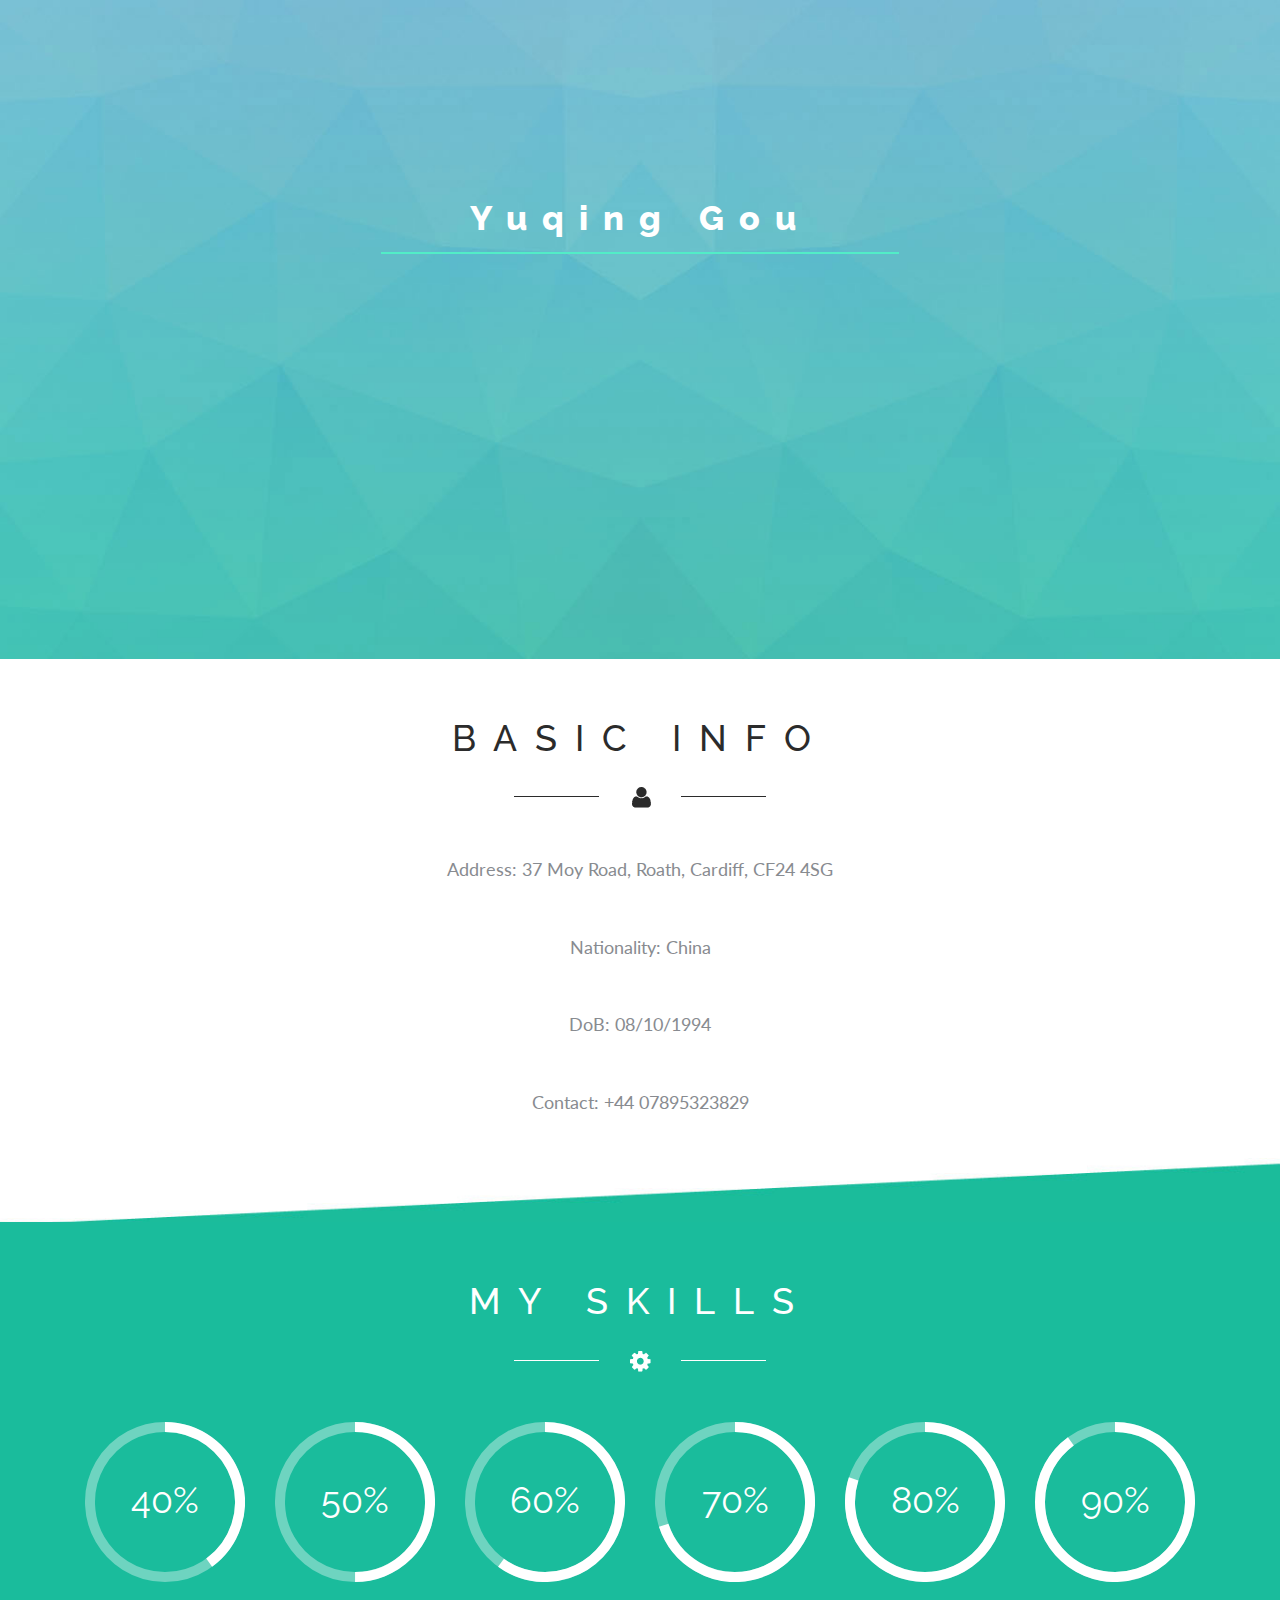
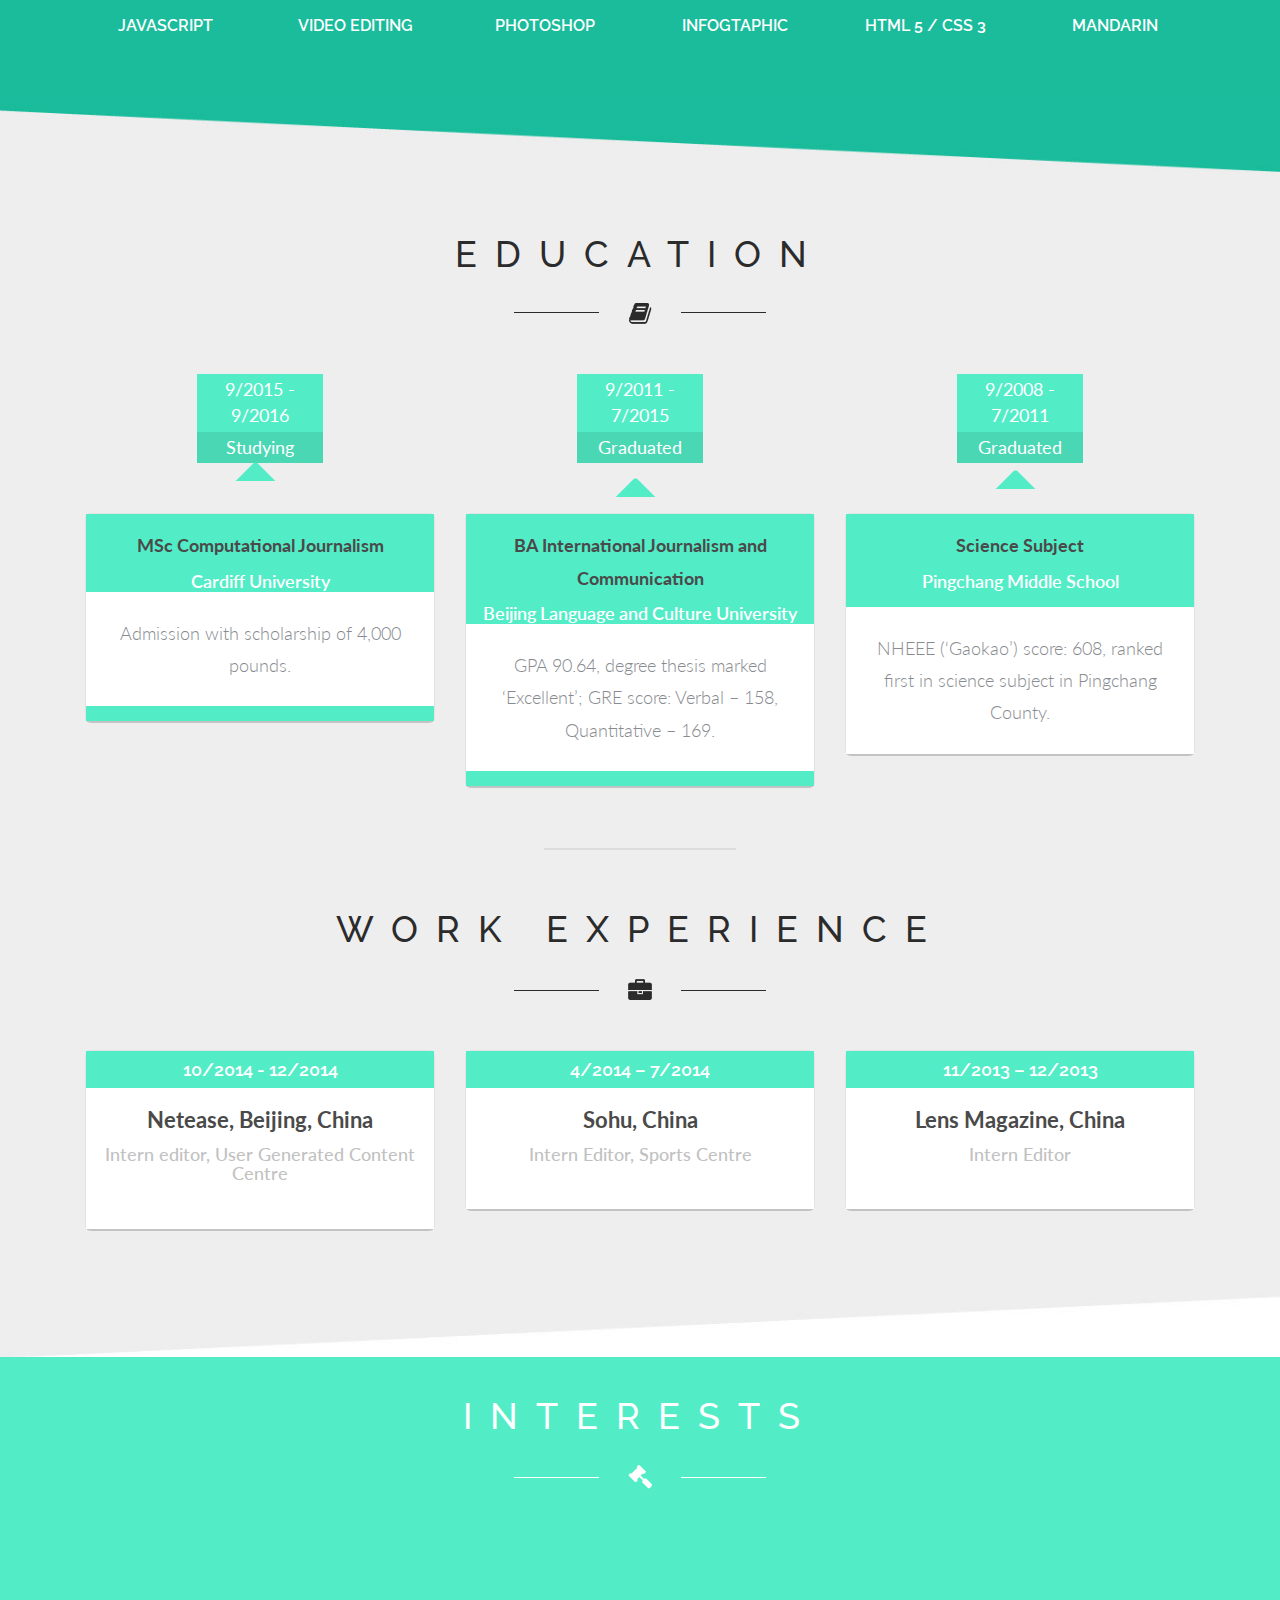
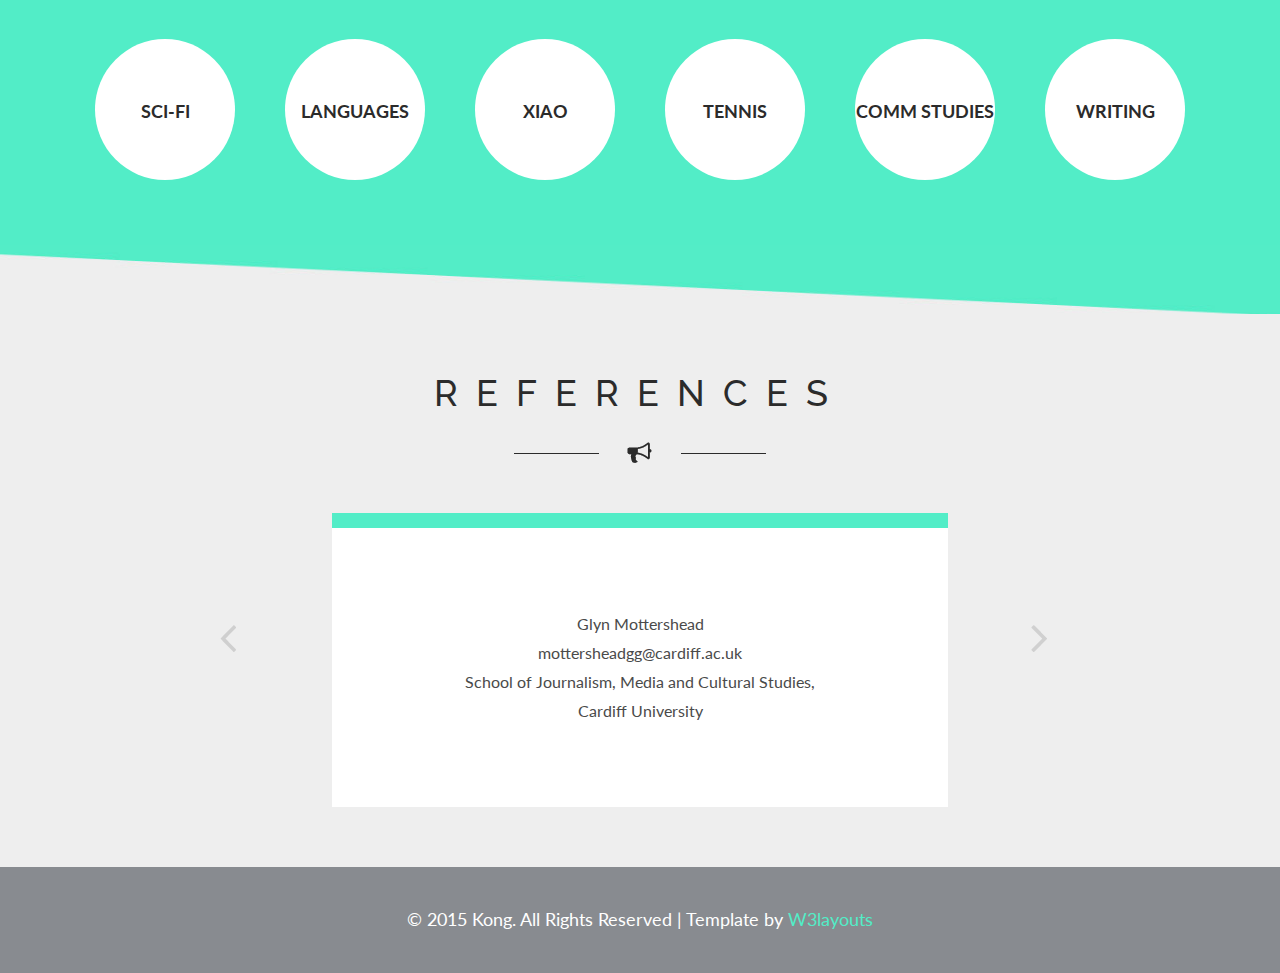
<file: cv/index.html>
<!--
Author: W3layouts
Author URL: http://w3layouts.com
License: Creative Commons Attribution 3.0 Unported
License URL: http://creativecommons.org/licenses/by/3.0/
-->
<!DOCTYPE html>
<html>
<head>
	<title>My CV</title>
	<!--fonts-->
		<link href='//fonts.googleapis.com/css?family=Raleway:400,100,200,300,500,600,700,800,900' rel='stylesheet' type='text/css'>
		<link href='//fonts.googleapis.com/css?family=Lato:100,300,400,700,900,100italic,300italic,400italic,700italic,900italic' rel='stylesheet' type='text/css'>
	<!--//fonts-->
		<link href="css/bootstrap.css" rel="stylesheet" type="text/css" media="all" />
		<link href="css/style.css" rel="stylesheet" type="text/css" media="all" />
	<!-- for-mobile-apps -->
		<meta name="viewport" content="width=device-width, initial-scale=1">
		<meta http-equiv="Content-Type" content="text/html; charset=utf-8" />
		<meta name="keywords" content="Kong Responsive web template, Bootstrap Web Templates, Flat Web Templates, Andriod Compatible web template, 
		Smartphone Compatible web template, free webdesigns for Nokia, Samsung, LG, SonyErricsson, Motorola web design" />
		<script type="application/x-javascript"> addEventListener("load", function() { setTimeout(hideURLbar, 0); }, false); function hideURLbar(){ window.scrollTo(0,1); } </script>
	<!-- //for-mobile-apps -->
	<!-- js -->
		<script type="text/javascript" src="js/jquery.min.js"></script>
	<!-- js -->
	<!-- start-smooth-scrolling -->
		<script type="text/javascript" src="js/move-top.js"></script>
		<script type="text/javascript" src="js/easing.js"></script>
		<script type="text/javascript">
			jQuery(document).ready(function($) {
				$(".scroll").click(function(event){		
					event.preventDefault();
					$('html,body').animate({scrollTop:$(this.hash).offset().top},1000);
				});
			});
		</script>
	<!-- start-smooth-scrolling -->

</head>
<body>
<!-- banner -->
<div class="banner" id="home">
	<div class="container"> 
		
		<div class="banner-info">
			<h1>Yuqing Gou</h1>
			<div class="border"></div>		
		<div class="clearfix"></div>
		</div>
	</div>
</div>
<!--/header-banner-->
<!--about-->
<div class="about text-center" id="about">
	<div class="container">
		<h3>BASIC INFO</h3>
		<div class="strip text-center"><img src="images/about.png" alt=" "/></div>
		<p>Address: 37 Moy Road, Roath, Cardiff, CF24 4SG</p>			
		<p>Nationality: China</p>				
		<p>DoB:  08/10/1994</p>
		<p>Contact: +44 07895323829</p>
	</div>
</div>
<!--//about-->
<div class="about-back"></div>
<!--my skill-->
<div class="my-skills text-center">
	<div class="container">
		<h3>MY SKILLS</h3>
		<div class="strip text-center"><img src="images/skill.png" alt=" "/></div>
		<div class="skill-grids">
					<div class="col-md-2 skills-grid text-center">
						<div class="circle" id="circles-1"></div>
						<p>JAVASCRIPT</p>
					</div>
					<div class="col-md-2 skills-grid text-center">
						<div class="circle" id="circles-2"></div>
						<p>VIDEO EDITING</p>
					</div>
					<div class="col-md-2 skills-grid text-center">
						<div class="circle" id="circles-3"></div>
						<p>PHOTOSHOP</p>
					</div>
					<div class="col-md-2 skills-grid text-center">
						<div class="circle" id="circles-4"></div>
						<p>INFOGTAPHIC</p>
					</div>
					<div class="col-md-2 skills-grid text-center">
						<div class="circle" id="circles-5"></div>
						<p>HTML 5 / CSS 3</p>
					</div>
					<div class="col-md-2 skills-grid text-center">
						<div class="circle" id="circles-6"></div>
						<p>MANDARIN</p>
					</div>
					<div class="clearfix"> </div>
				 <script type="text/javascript" src="js/circles.js"></script>
					         <script>
								var colors = [
										['#6ed4c0', '#ffffff'], ['#6ed4c0', '#ffffff'], ['#6ed4c0', '#ffffff'], ['#6ed4c0', '#ffffff'], ['#6ed4c0', '#ffffff'], ['#6ed4c0', '#ffffff']
									];
								for (var i = 1; i <= 7; i++) {
									var child = document.getElementById('circles-' + i),
										percentage = 30 + (i * 10);
										
									Circles.create({
										id:         child.id,
										percentage: percentage,
										radius:     80,
										width:      10,
										number:   	percentage / 1,
										text:       '%',
										colors:     colors[i - 1]
									});
								}
						
				</script>
		</div>
	</div>	
</div>
<!--//my skill-->
<div class="my-skill-back"></div>
<!--education-->
<div class="education text-center">
	<div class="container">
		<div class="edu-info">
			<h3>EDUCATION</h3>
		</div>
		<div class="strip text-center"><img src="images/edu.png" alt=" "/></div>
		<div class="edu-grids">
			<div class="col-md-4 edu-grid">
				<p>9/2015 - 9/2016</p><span>Studying</span>
				<img src="images/arrow.png" alt=""/>
				<div class="edu-border">
					<div class="edu-grid-master">
						<h3>MSc Computational Journalism</h3>
						<h4>Cardiff University</h4>
							<div class="edu-grid-info">
						<h5>Admission with scholarship of 4,000 pounds.</h5>
					</div>
					</div>
				</div>
			</div>
			<div class="col-md-4 edu-grid">
				<p>9/2011 - 7/2015</p><span>Graduated</span>
				<img src="images/arrow.png" alt=""/>
				<div class="edu-border">
					<div class="edu-grid-master">
						<h3>BA International Journalism and Communication</h3>
						<h4>Beijing Language and Culture University</h4>
							<div class="edu-grid-info">
						<h5>GPA 90.64, degree thesis marked ‘Excellent’; GRE score: 
                                Verbal – 158, Quantitative – 169.</h5>
					</div>
					</div>
				</div>
			</div>
			<div class="col-md-4 edu-grid">
				<p>9/2008 - 7/2011</p><span>Graduated</span>
				<img src="images/arrow.png" alt=""/>
				<div class="edu-border">
					<div class="edu-grid-master">
						<h3>Science Subject</h3>
						<h4>Pingchang Middle School</h4>
					</div>
					<div class="edu-grid-info">
						<h5>NHEEE (‘Gaokao’) score: 608, ranked first in science 
                                subject in Pingchang County.</h5>
					</div>
				</div>
			</div>
			<div class="clearfix"></div>
		</div>
	</div>
	
</div>
<!--//education-->
<div class="strip-border"><p></p></div>
<!--work-->
<div class="work-experience text-center">
	
	<div class="container">
		<div class="work-info">
			<h3>WORK EXPERIENCE</h3>
		</div>
		<div class="strip text-center"><img src="images/work.png" alt=" "/></div>
		<div class="work-grids">
			<div class="col-md-4 w-grid">
				<div class="work-grid">
					<h3>10/2014 - 12/2014
</h3>
					<div class="work-grid-info">
						<h4>Netease, Beijing, China</h4>
						<h5>Intern editor, User Generated Content Centre</h5>
					</div>
				</div>
			</div>
			<div class="col-md-4 w-grid">
				<div class="work-grid">
					<h3>4/2014 – 7/2014</h3>
					<div class="work-grid-info">
						<h4>Sohu, China</h4>
						<h5>Intern Editor, Sports Centre</h5>
					</div>
				</div>
			</div>
			<div class="col-md-4 w-grid">
				<div class="work-grid">
					<h3>11/2013 – 12/2013</h3>
					<div class="work-grid-info">
						<h4>Lens Magazine, China</h4>
						<h5>Intern Editor</h5>
					</div>
				</div>
			</div>
			<div class="clearfix"></div>
		</div>
	</div>
</div>
<!--//work-->
<div class="services-back"></div>

<!--process-->
<div class="process text-center">
	<div class="container">
		<h3>INTERESTS</h3>
		<div class="strip text-center"><img src="images/pro.png" alt=" "/></div>
		<div class="process-girds">
			<div class="col-md-2 process-pad">
				<div class="process-gird">
					<div class="process-imagea"></div>
					<p>SCI-FI</p>
			
				</div>
			</div>
			<div class="col-md-2 process-pad">
				<div class="process-gird">
					<div class="process-imageb"></div>
					<p>LANGUAGES</p>
					
				</div>
			</div>
			<div class="col-md-2 process-pad">
				<div class="process-gird">
					<div class="process-imagec"></div>
					<p>XIAO</p>
					
				</div>
			</div>
			<div class="col-md-2 process-pad">
				<div class="process-gird">
					<div class="process-imaged"></div>
					<p>TENNIS</p>
					
				</div>
			</div>
			<div class="col-md-2 process-pad">
				<div class="process-gird">
					<div class="process-imagee"></div>
					<p>COMM STUDIES</p>
					
				</div>
			</div>
			<div class="col-md-2 process-pad">
				<div class="process-gird">
					<div class="process-imagef"></div>
					<p>WRITING</p>
					
				</div>
			</div>
			<div class="clearfix"></div>
		</div>
	</div>
</div>
<!--//process-->
<div class="process-back"></div>
<!--testimonials-->
<div class="testimonials" id="testimonial">
	<div class="container">
		<h3>REFERENCES</h3>
		<div class="strip text-center"><img src="images/test.png" alt=" "/></div>
			<!-- responsiveslides -->
					<script src="js/responsiveslides.min.js"></script>
						<script>
							// You can also use "$(window).load(function() {"
							$(function () {
							 // Slideshow 4
							$("#slider3").responsiveSlides({
								auto: true,
								pager: false,
								nav: true,
								speed: 500,
								namespace: "callbacks",
								before: function () {
							$('.events').append("<li>before event fired.</li>");
							},
							after: function () {
								$('.events').append("<li>after event fired.</li>");
								}
								});
								});
						</script>
			<!-- responsiveslides -->
			<div  id="top" class="callbacks_container">
					<ul class="rslides" id="slider3">
						<li>
							<div class="test-banner">
									<p>Glyn Mottershead</p> 
									<p>mottersheadgg@cardiff.ac.uk</p> 
									<p>School of Journalism, Media and Cultural Studies,</p> 
									<p>Cardiff University</p>
								<div class="clearfix"></div>
							</div>
						</li>
						<li>
							<div class="test-banner">
									<p>Martin Chorley</p> 
									<p>chorleymj@cardiff.ac.uk</p> 
									<p>School of Computer Science and Informatics,</p> 
									<p>Cardiff University</p>
								<div class="clearfix"></div>
							</div>
						</li>
					</ul>
			</div>
	</div>
</div>
<div class="footer">
	<div class="container">
		<p>&copy; 2015 Kong. All Rights Reserved | Template by <a href="http://w3layouts.com/"> W3layouts</a></p>
	</div>
</div>
<!--//footer-->
<!-- here stars scrolling icon -->
	<script type="text/javascript">
		$(document).ready(function() {
			/*
				var defaults = {
				containerID: 'toTop', // fading element id
				containerHoverID: 'toTopHover', // fading element hover id
				scrollSpeed: 1200,
				easingType: 'linear' 
				};
			*/
								
			$().UItoTop({ easingType: 'easeOutQuart' });
								
			});
	</script>
<!-- //here ends scrolling icon -->
</body>
</html>
</file>
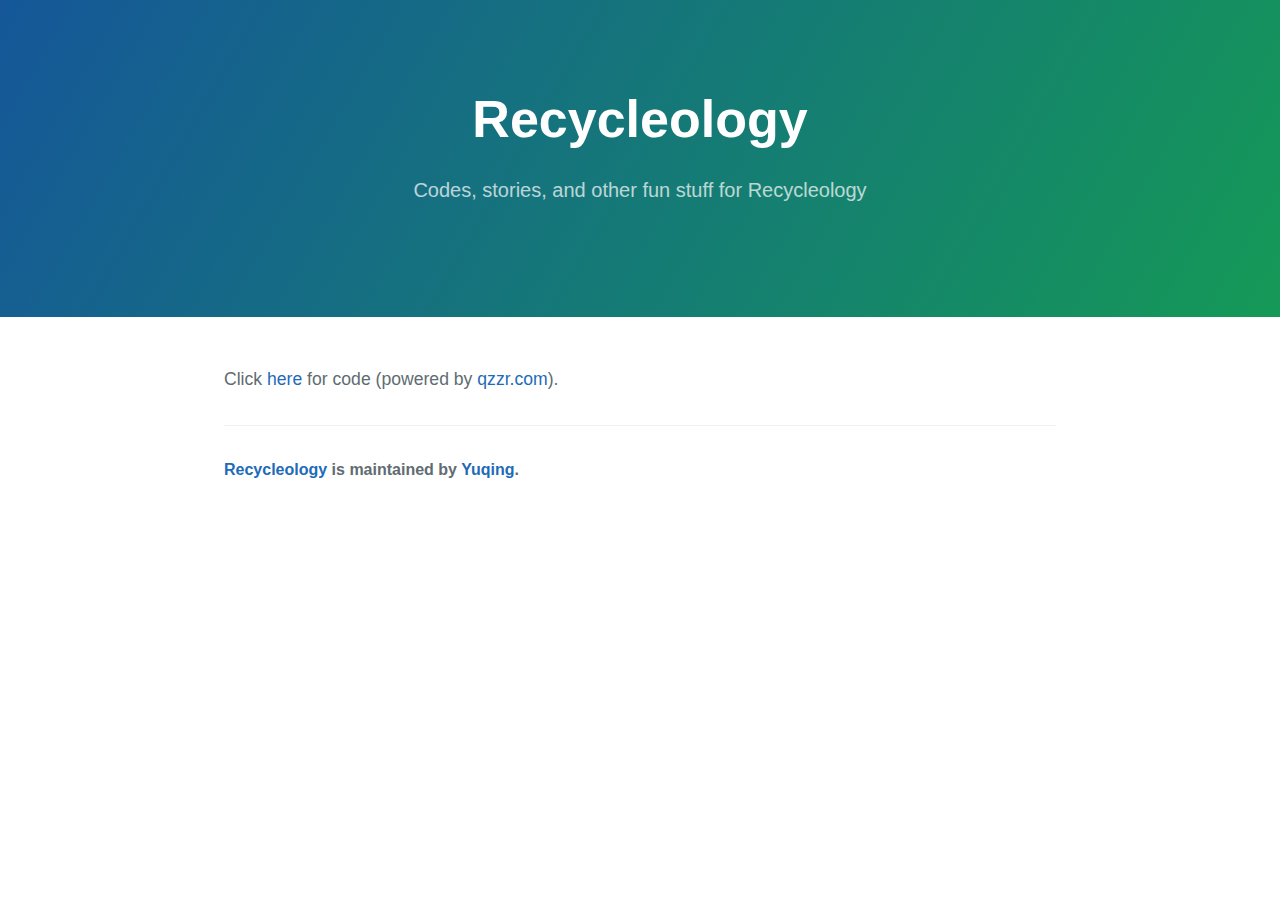
<file: Acronyms.html>
<!DOCTYPE html>
<html lang="en-uk">
  <head>
    <meta charset="UTF-8">
    <title>Acronyms丨Recycleology</title>
    <meta name="viewport" content="width=device-width, initial-scale=1">
    <meta http-equiv="X-UA-Compatible" content="IE=edge,chrome=1"> 
    <link rel="stylesheet" type="text/css" href="stylesheets/normalize.css" media="screen">
    <link rel="stylesheet" type="text/css" href="stylesheets/stylesheet.css" media="screen">
    <link rel="stylesheet" type="text/css" href="stylesheets/github-light.css" media="screen">
  </head>
  <body>
    <section class="page-header">
      <h1 class="project-name"><a href="http://trekwho.github.io/Recycleology" id="title">Recycleology</a></h1>
      <h2 class="project-tagline">Codes, stories, and other fun stuff for Recycleology</h2>
    </section>
    
    <section class="main-content">
      <div class="quizz-container" data-width="100%" data-height="auto" data-quiz="155585"></div>
      <script src="//dcc4iyjchzom0.cloudfront.net/widget/loader.js" async></script>
      <p>Click <a href="https://github.com/trekwho/Recycleology/blob/gh-pages/Acronyms.html">here</a> for code (powered by <a href="https://www.qzzr.com/">qzzr.com</a>).</p>

      <footer class="site-footer">
        <span class="site-footer-owner"><a href="https://github.com/trekwho/Recycleology/tree/gh-pages">Recycleology</a> is maintained by <a href="https://yuqinghere.wordpress.com">Yuqing</a>.</span>
      </footer>
    </section>
  </body>
</html>
</file>
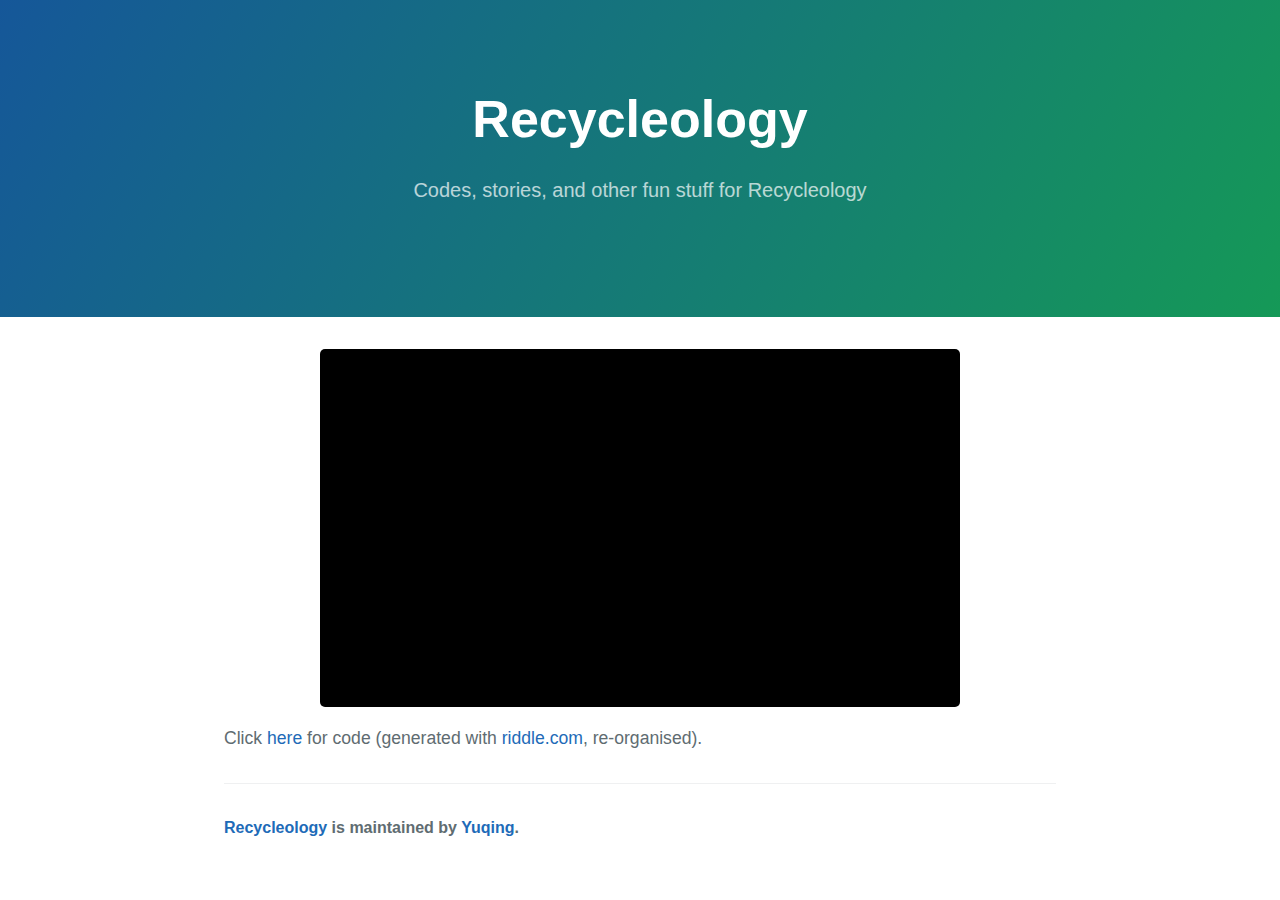
<file: SortingHat.html>
<!DOCTYPE html>
<html lang="en-uk">
  <head>
    <meta charset="UTF-8">
    <title>Sorting Hat丨Recycleology</title>
    <meta name="viewport" content="width=device-width, initial-scale=1">
    <link rel="stylesheet" type="text/css" href="stylesheets/normalize.css" media="screen">
    <link rel="stylesheet" type="text/css" href="stylesheets/stylesheet.css" media="screen">
    <link rel="stylesheet" type="text/css" href="stylesheets/github-light.css" media="screen">
  </head>
  <body>
      <section class="page-header">
      <h1 class="project-name"><a href="http://trekwho.github.io/Recycleology" id="title">Recycleology</a></h1>
      <h2 class="project-tagline">Codes, stories, and other fun stuff for Recycleology</h2>
    </section>

    <section class="main-content">
        <div class="riddle_target" data-url="//www.riddle.com/a/28347" style="max-width:640px;margin:0 auto">
            <div style="display:none">
                <section>
                    <h2>Which house will you go to if Hogwarts teaches recycling?</h2>
                    <p><div>One day, when Hogwarts starts to teach recycling, which house will be your home? Well, neither you or me own Sorting Hat, but this quiz might give you hints! Ready? Fasten your seatbelt, let's go.</div></p>
                </section>
                <section>
                    <h3>Hufflepuff</h3>
                    <p><div>Hufflepuff values dedication, patience and loyalty. When it comes to recycle, you will always try your best to do it, because you regard recycling as such a great action to save out planet. Moreover, you are a good advisor for people who seek help, and you might even volunteer to promote recycling outside your living area. However, sometimes even yourself feel not sure about how to recycle correctly.</div></p>
                </section>
                <section>
                    <h3>Ravenclaw</h3>
                    <p><div>Ravenclaw values intelligence, knowledge and wit. When it comes to recycle, you will always look for useful information and gracefully apply it into life. You clearly understand the purpose and process of recycling, and you don’t mind explaining to friends. However, sometimes you may miss the chance to help – you think it’s easy for everyone, but the fact goes against your thought.</div></p>
                </section>
                <section>
                    <h3>Slytherin</h3>
                    <p><div>Slytherin values ambition, cunning and resourcefulness. When it comes to recycle, you know how to do it well and also, you know how to make use of it to upgrade your personal image. It’s not that you don’t actually care about recycling, it’s just you want to gain more from this topic. You will be happy when you receive gratitude from people after helping them, but you won’t initiate communication when you feel it’s not necessary.</div></p>
                </section>
                <section>
                    <h3>Gryffindor</h3>
                    <p><div>Gryffindor values bravery, daring, nerve, and chivalry. When it comes to recycle, you tend to participate actively, with a sense of justice and pride. You like helping people in need, and you won’t hesitate to challenge others who don’t care about the environment. However, sometimes you might get too confident with yourself, and then just ignore existing rules and follow your own principles.</div></p>
                </section>
                <section>
                    <h3>What would you usually tweet about recycling?</h3>
                    <p>Just found a new way to squeeze bottles</p>
                    <p>It’s really good to protect our home planet</p>
                    <p>Damn it, another fine notice?!</p>
                    <p>My friend told me crisp package cannot be recycled</p>
                    <p>Ugh, I am tired of doing this</p>
                    <p>Well, I haven’t tweeted anything about recycling</p>
                </section>
                <section>
                    <h3>How to prevent birds from eating trash?</h3>
                    <p>Feed birds so they won’t be hungry</p>
                    <p>Put food waste into caddies</p>
                    <p>Kill birds</p>
                    <p>Talk to them</p>
                </section>
                <section>
                    <h3>What would you do when you see this scene?</h3>
                    <p>Tell house owner he/she is wrong</p>
                    <p>Pretend you haven’t seen it and go away</p>
                    <p>Clean the trash by yourself</p>
                    <p>Call the Council to report it</p>
                    <p>Record how often it happens in your database</p>
                </section>
                <section>
                    <h3>Is this recyclable?</h3>
                    <p>Yes, definitely</p>
                    <p>um, I guess… no?</p>
                    <p>No, but I hope so</p>
                    <p>I can only answer this based on where I live</p>
                </section>
                <section>
                    <h3>What’s wrong in this photo?</h3>
                    <p>It’s obvious , this bin is lying on the ground</p>
                    <p>Wrong container for the waste</p>
                    <p>Wait is there anything wrong?</p>
                    <p>I know but why should I tell?</p>
                </section>
            </div>
            <div class="rid-load" style="background:#000 url(//www.riddle.com/assets/img/loader.gif) no-repeat center/10%;padding-top:56%;border-radius:5px">
            </div>
        </div>
        
        <script src="//www.riddle.com/files/js/embed.js">
        </script>
        <p>Click <a href="https://github.com/trekwho/Recycleology/blob/gh-pages/SortingHat.html">here</a> for code (generated with <a href="http://www.riddle.com">riddle.com</a>, re-organised).</p>

         <footer class="site-footer">
            <span class="site-footer-owner"><a href="https://github.com/trekwho/Recycleology/tree/gh-pages">Recycleology</a> is maintained by <a href="https://yuqinghere.wordpress.com">Yuqing</a>.</span>
        </footer>
     </section>
  </body>
</html>
</file>
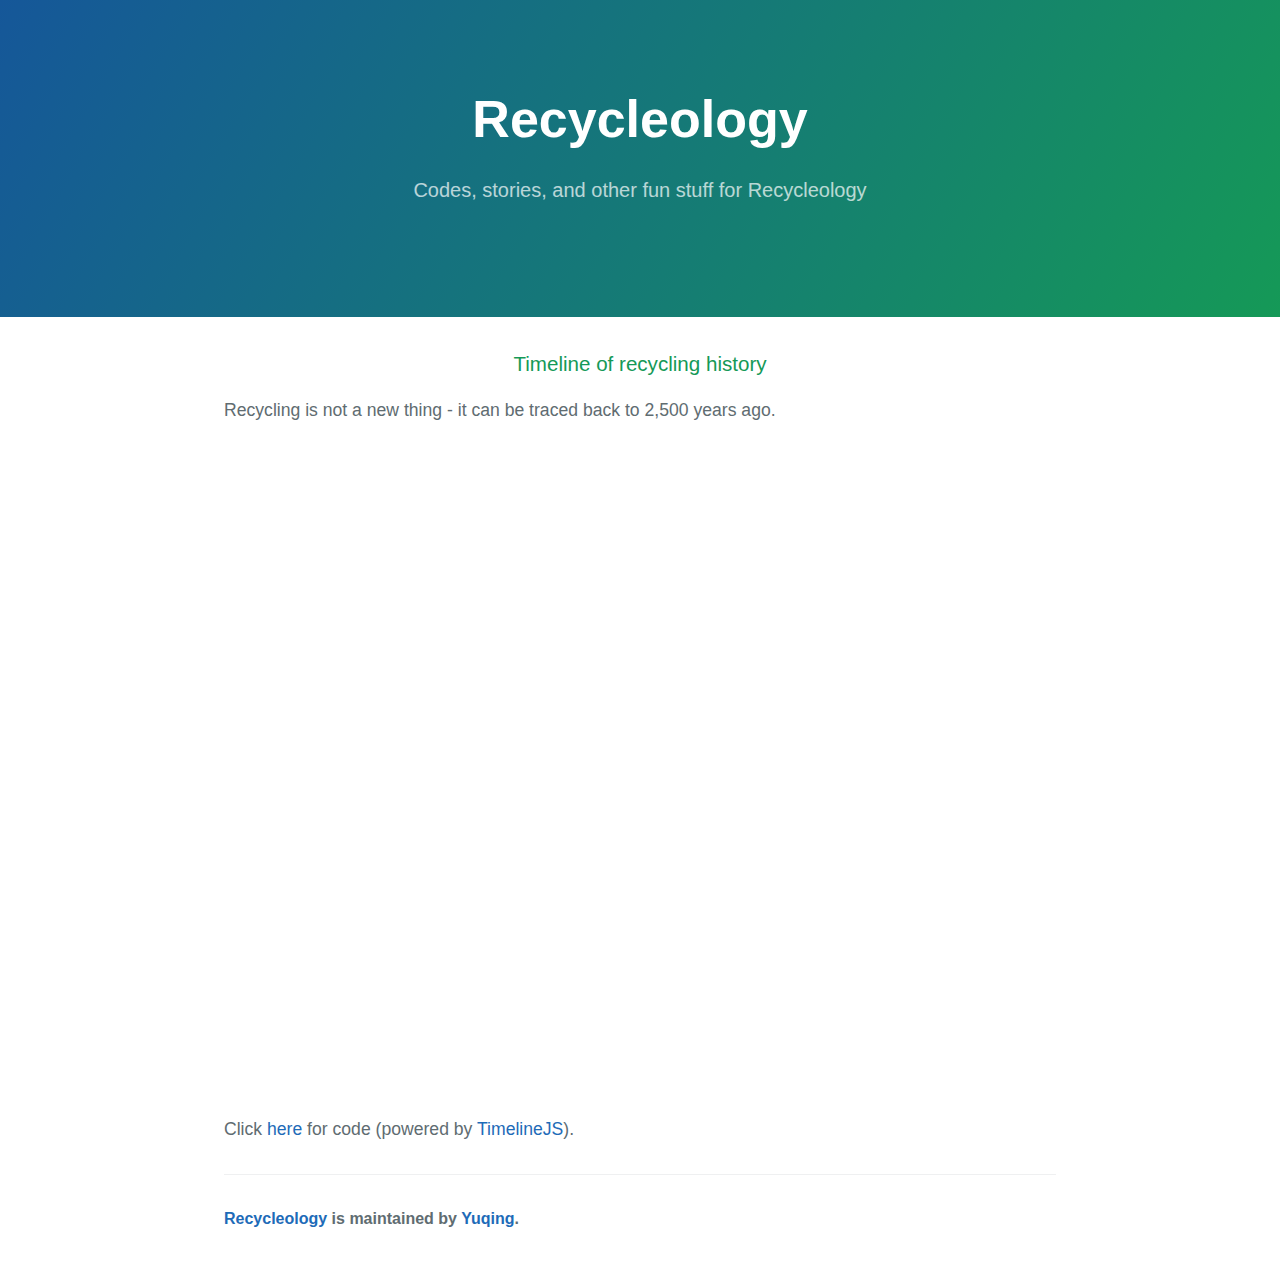
<file: Timeline.html>
<!DOCTYPE html>
<html lang="en-uk">
  <head>
    <meta charset="UTF-8">
    <title>Timeline丨Recycleology</title>
    <meta name="viewport" content="width=device-width, initial-scale=1">
    <meta http-equiv="X-UA-Compatible" content="IE=edge,chrome=1"> 
    <link rel="stylesheet" type="text/css" href="stylesheets/normalize.css" media="screen">
    <link rel="stylesheet" type="text/css" href="stylesheets/stylesheet.css" media="screen">
    <link rel="stylesheet" type="text/css" href="stylesheets/github-light.css" media="screen">
  </head>
  <body>
    <section class="page-header">
      <h1 class="project-name"><a href="http://trekwho.github.io/Recycleology" id="title">Recycleology</a></h1>
      <h2 class="project-tagline">Codes, stories, and other fun stuff for Recycleology</h2>
    </section>

    <section class="main-content">
      <h3>Timeline of recycling history</h3>
      <p>Recycling is not a new thing - it can be traced back to 2,500 years ago.</p>
      <iframe src='//cdn.knightlab.com/libs/timeline3/latest/embed/index.html?source=1ON06a5ZwI90QmLDwwhNzjW8Hz7ox6Wdu3I3auqVb3iw&font=Lustria-Lato&lang=en&initial_zoom=2&height=650' width='100%' height='650' frameborder='0'></iframe>
      <p>Click <a href="https://github.com/trekwho/Recycleology/blob/gh-pages/Timeline.html" target="_blank">here</a> for code (powered by <a href="http://timeline.knightlab.com/" target="_blank">TimelineJS</a>).  
    <footer class="site-footer">
      <span class="site-footer-owner"><a href="https://github.com/trekwho/Recycleology/tree/gh-pages">Recycleology</a> is maintained by <a href="https://yuqinghere.wordpress.com">Yuqing</a>.</span>
    </footer>
    </section>
    

  </body>
</html>
</file>
<file: cv/css/style.css>
/*--
Author: W3layouts
Author URL: http://w3layouts.com
License: Creative Commons Attribution 3.0 Unported
License URL: http://creativecommons.org/licenses/by/3.0/
--*/
body{
	margin:0;
	font-family: 'Raleway', sans-serif;
}
body a{
	transition: 0.5s all ease;
	-webkit-transition: 0.5s all ease;
	-moz-transition: 0.5s all ease;
	-o-transition: 0.5s all ease;
	-ms-transition: 0.5s all ease;
}
h1,h2,h3,h4,h5,h6{
	margin:0;			   
}
p{
	margin:0;
}
ul,label{
	margin:0;
	padding:0;
}
body a:hover{
	text-decoration:none;
}
/*--header-menu--*/
button#showRightPush {
	background: none;
	border: none;
	color: #ffffff;
	
}
button#showRightPush img {
	padding-left: 8px;
}

/*--header--*/
.logo {
  float: left;
}
.top-nav{
	float:right;
	margin-top: 15px;
}
.top-header{
margin-top:50px;
}
.right_bt span{
	width: 37px;
    height: 25px;
	display: block;
	background: url(../images/menu.png) no-repeat 0px 0px;
}
.box{
	position:absolute;
	top:-1200px;
	width:100%;
	margin:auto;
	padding:0px;
	z-index:999999;
	text-align:center;
	left:0px;
 }
.box_content_center{
	background:rgba(0, 0, 0, 0.22);
}
a.boxclose{
	cursor: pointer;
	text-align: center;
	display: block;
	position: absolute;
	top: 19px;
	right: 290px;
 }
 #activator {
}
.menu_box_list{
	display: inline-block;
	padding:30px 0;
}
.menu_box_list ul li {
	display:inline-block;
	  margin: 0 10px;
}
.menu_box_list li a{
	color: #FFF;
	font-size: 16px;
	text-transform: uppercase;
	font-family: 'Lato', sans-serif;
	-webkit-transition: all 0.5s ease-in-out;
	-moz-transition: all 0.5s ease-in-out;
	-o-transition: all 0.5s ease-in-out;
	transition: all 0.5s ease-in-out;
	font-weight: 600;
}
.menu_box_list li a:hover{
	color:#000000;
	text-decoration: none;
}
.menu_box_list li a > i > img{
	vertical-align:middle;
}
.boxclose span{
	width:58px;
	height:73px;
	display:inline-block;
	background: url(../images/into.png) no-repeat 0px 0px;
}
/*--/header--*/
/*--banner--*/
.banner{
	background: url(../images/banner.jpg) no-repeat 0px 0px;
	background-size: cover;
  -webkit-background-size: cover;
  -moz-background-size: cover;
  -o-background-size: cover;
	text-align: center;
	height:450px;
}
.banner-info{
width:65%;
margin: 200px auto 100px auto;
}
.banner-info h1{
font-size:34px;
font-weight:800;
color:#ffffff;
margin:200px 0 15px 0;
letter-spacing: 15px;
}

.border {
  background: #52edc7;
  width: 70%;
  margin: 0 auto;
  padding: 1px;
}
/*--//banner--*/
/*--about--*/
.about{
padding:60px 0 25px 0;
}
.about h3{
margin:0;
color:#2b2b2b;
font-size:36px;
font-weight:500;
letter-spacing: 18px;
}
.strip{
  margin: 28px 0 0px 0;
}
.about p{
margin:45px 0 0 0;
color:#888b90;
font-size:18px;
font-family: 'Lato', sans-serif;
line-height:1.8em;
}
.about ul{
padding:0;
margin:45px 0 0 0;
}
.about ul li{
list-style-type:none;
display:inline-block;
margin-right:25px;
}
.about ul li a.fb{
background: url(../images/icons.png) no-repeat 0px 0px;
width:72px;
height:72px;
display:block;
}
.about ul li a.twit{
background: url(../images/icons.png) no-repeat -99px 0px;
width:72px;
height:72px;
display:block;
}
.about ul li a.twit:hover{
background: url(../images/icons.png) no-repeat -99px -71px;
}
.about ul li a.in{
background: url(../images/icons.png) no-repeat -199px 0px;
width:72px;
height:72px;
display:block;
}
.about ul li a.in:hover{
background: url(../images/icons.png) no-repeat -199px -71px;
}
.about ul li a.drib{
background: url(../images/icons.png) no-repeat -299px 0px;
width:72px;
height:72px;
display:block;
}
.about ul li a.drib:hover{
background: url(../images/icons.png) no-repeat -299px -71px;
}
.about ul li a.goog{
background: url(../images/icons.png) no-repeat -399px 0px;
width:72px;
height:72px;
display:block;
}
.about ul li a.goog:hover{
background: url(../images/icons.png) no-repeat -399px -71px;
}
.about ul li a.pin{
background: url(../images/icons.png) no-repeat -499px 0px;
width:72px;
height:72px;
display:block;
}
.about ul li a.pin:hover{
background: url(../images/icons.png) no-repeat -499px -71px;
}
.about ul li a.fb:hover{
background: url(../images/icons.png) no-repeat 0px -71px;
}
/*--//about--*/
/*--my skill--*/
.my-skills{
	background: #1abc9c;
	padding: 60px 0;
}
.my-skills h3{
margin:0;
color:#ffffff;
font-size:36px;
font-weight:500;
letter-spacing: 18px;
}
.skill-grids{
margin-top:50px;
}
.skills-grid p{
margin:20px 0 0 0;
color:#ffffff;
font-size:16px;
font-weight:600;
text-transform:uppercase;
}
.circle{
color:#ffffff;
font-size:36px;
}
span.circles-number {
  font-size: 36px;
}
span.circles-text {
  font-size: 36px;
}
.circles-text-wrp {
  line-height: 142px !important;
}
/*--//my skill--*/
/*--education--*/
.education{
padding:60px 0;
background:#eeeeee;
}
.edu-info h3{
margin:0;
color:#2b2b2b;
font-size:36px;
font-weight:500;
letter-spacing: 18px;
}

.edu-grid p{
margin:0px auto;
color:#ffffff;
font-size:18px;
font-family: 'Lato', sans-serif;
background:#52edc7;
width: 36%;
padding: 3px 0;
}
.edu-grid span{
margin:0px auto;
display:block;
color:#ffffff;
font-size:18px;
font-family: 'Lato', sans-serif;
background:#4ad7b4;
width: 36%;
padding: 3px 0;
}
.edu-grid-master{

background:#52edc7;
padding: 15px 0;
}
.edu-grid-master h3{
font-family: 'Lato', sans-serif;
margin:0;
font-size:18px;
color:#4a4a4a;
font-weight:700;
line-height:1.8em;
}
.edu-grid-master h4{
font-family: 'Lato', sans-serif;
margin:10px 0 0 0;
font-size:18px;
color:#ffffff;
font-weight: 600;
}
.edu-grid-info{
background:#ffffff;
padding: 25px 30px;
}
.edu-grid-info h5{
font-family: 'Lato', sans-serif;
line-height:1.8em;
margin:0;
font-size:18px;
color:#888b90;
font-weight:300;
}
.edu-border{
border:1px solid #e2e2e2;
margin-top:50px;
border-radius: 6px;
border-bottom: 2px solid #c3c3c3;
}
.edu-grids {
  margin-top: 50px;
}
.edu-grid{
position:relative;
}
.edu-grid img{
position:absolute;
top: 25%;
left: 40%;
}
/*--//education--*/
/*--work--*/
.work-info h3{
  margin: 0;
  color: #2b2b2b;
  font-size: 36px;
  font-weight: 500;
  letter-spacing: 18px;
}
.work-experience{
  padding: 60px 0;
  background: #eeeeee;
}
.work-grids {
  margin-top: 50px;
}
.work-grid h3{
margin:0;
color:#ffffff;
background:#52edc7;
padding: 9px 0;
font-size: 18px;
font-weight: 600;
}
.work-grid-info {
background:#ffffff;
padding: 20px 18px;
}
.work-grid-info h4{
  font-family: 'Lato', sans-serif;
  margin: 0;
  font-size: 22px;
  color: #4a4a4a;
  font-weight: 700;
}
.work-grid-info h5{
  font-family: 'Lato', sans-serif;
  margin: 12px 0 25px 0;
  font-size: 18px;
  color: #c1c1c1;
  font-weight: 500;
}
.work-grid-info p{
  font-family: 'Lato', sans-serif;
  line-height: 1.8em;
  margin: 0;
  font-size: 18px;
  color: #888b90;
  font-weight: 300;
}
.work-grid{
border:1px solid #e2e2e2;
border-radius: 6px;
border-bottom: 2px solid #c3c3c3;
}
/*--//work--*/
/*--services--*/
.services{
  padding: 60px 0;
}
.ser-info h3{
  margin: 0;
  color: #2b2b2b;
  font-size: 36px;
  font-weight: 500;
  letter-spacing: 18px;
}
.ser-grids{
margin-top:50px;
}
.ser-imagea{
background: url(../images/icons.png) no-repeat -1px -339px;
width:190px;
height:190px;
display:block;
margin:0 auto;
}
.ser-imageb{
background: url(../images/icons.png) no-repeat -390px -150px;
width:190px;
height:190px;
display:block;
margin:0 auto;
}
.ser-imagec{
background: url(../images/icons.png) no-repeat -195px -149px;
width:190px;
height:190px;
display:block;
margin:0 auto;
}
.ser-imaged{
background: url(../images/icons.png) no-repeat -1px -143px;
width:190px;
height:190px;
display:block;
margin:0 auto;
}
.ser-grid h3{
margin:25px 0;
color:#2b2b2b;
font-size:24px;
font-family: 'Lato', sans-serif;
font-weight:700;
}
.ser-grid p {
  font-family: 'Lato', sans-serif;
  line-height: 1.8em;
  margin: 0;
  font-size: 18px;
  color: #888b90;
  font-weight: 300;
}
/*--//services--*/
/*--portfolio--*/
.gallery-section{
background: url(../images/port-back.jpg) no-repeat 0px 0px;
	background-size: cover;
	-webkit-background-size: cover;
	-moz-background-size: cover;
	-o-background-size: cover;
	text-align: center;
	min-height:1404px;
    padding: 140px 0 0px 0;
}
#portfolio p {
  font-family: 'Lato', sans-serif;
  line-height: 1.8em;
  margin: 25px 0 0 0;
  font-size: 18px;
  color: #ffffff;
  font-weight: 300;
}
.gallery-section h3{
   margin: 0;
  color: #ffffff;
  font-size: 36px;
  font-weight: 500;
  letter-spacing: 18px;
}
.gallery-grid {
  padding: 0;
}
.gallery1 {
position:relative;
}
.gallery1 .textbox {
width:100%;
height:100%;
position:absolute;
top:0;
left:0;
-webkit-transform: scale(0);
transform: scale(0);
background-color:rgba(82, 237, 199, 0.5);
}
.gallery1:hover .textbox {
-webkit-transform: scale(1);
transform: scale(1);
}
.gallery-grid img{
width:100%;
}

.textbox {
-webkit-transition: all 0.7s ease;
transition: all 0.7s ease;
}
.textbox h4 {
  font-family: 'Lato', sans-serif;
  font-size: 22px;
  color: #fff;
  margin-top: 115px;
}
.textbox p {
  font-size: 12px !important;
  color: #fff;
  font-weight:500 !important;
  margin:6px 0 0 0!important;
}
.gallery-grids {
  margin-top: 50px;
}
.button:hover{
 border: 2px solid #000;
}
.button {
  border: 2px solid #fff;
  padding: 10px;
  width: 34%;
  cursor:pointer;
  text-align:center;
  margin: 20px auto 0 auto;
}
.button a {
display:block;
color:#fff;
font-family: 'Lato', sans-serif;
font-size:18px;
font-weight:700;
}
/*--//portfolio--*/
/*--process--*/
.process{
background:#52edc7;
  padding: 30px 0 65px 0;
}
.process-gird{
background:#fff;
border-radius:70%;
width:100%;
  height: 141px;
  padding: 16px 0 0 0;
}
.process h3 {
  margin: 10px 0 0 0;
  color: #ffffff;
  font-size: 36px;
  font-weight: 500;
  letter-spacing: 18px;
}

.process-gird p{
color:#2b2b2b;
font-family: 'Lato', sans-serif;
font-size:18px;
font-weight:700;
margin:14px 0 0 0;
padding-top: 30px;
}
.process-girds {
  margin-top: 150px;
}
.process-gird {
position:relative;
}

.process-pad{
padding:0 25px;

}
/*--//process--*/
.test-banner {
  background: #ffffff;
  border-top: 15px solid #52edc7;
  width: 54%;
  margin: 50px auto 0 auto;
  padding: 82px 45px;
}
.testimonials{
background:#eeeeee;
padding:60px 0;
}
.testimonials h3 {
  margin: 0;
  color: #2b2b2b;
  font-size: 36px;
  font-weight: 500;
  letter-spacing: 18px;
  text-align:center;
}



.test-banner p{
font-size:16px;
color:#4a4a4a;
line-height:1.8em;
font-family: 'Lato', sans-serif;
font-weight:400;
text-align: center;
}

.test-banner{
position:relative;
}
.test-banner img.quoa{
position:absolute;
top:14%;
left:45%;
}
.test-banner img.quo{
position:absolute;
top:77%;
left:45%;
}
/*--//process--*/
/*-- Slider Part starts Here --*/
#slider3,#slider4  {
  box-shadow: none;
  -moz-box-shadow: none;
  -webkit-box-shadow: none;
  margin: 0 auto;
}
.rslides_tabs {
  list-style: none;
  padding: 0;
  background: rgba(0,0,0,.25);
  box-shadow: 0 0 1px rgba(255,255,255,.3), inset 0 0 5px rgba(0,0,0,1.0);
  -moz-box-shadow: 0 0 1px rgba(255,255,255,.3), inset 0 0 5px rgba(0,0,0,1.0);
  -webkit-box-shadow: 0 0 1px rgba(255,255,255,.3), inset 0 0 5px rgba(0,0,0,1.0);
  font-size: 18px;
  list-style: none;
  margin: 0 auto 50px;
  max-width: 540px;
  padding: 10px 0;
  text-align: center;
  width: 100%;
}
.rslides_tabs li {
  display: inline;
  float: none;
  margin-right: 1px;
}
.rslides_tabs a {
  width: auto;
  line-height: 20px;
  padding: 9px 20px;
  height: auto;
  background: transparent;
  display: inline;
}
.rslides_tabs li:first-child {
  margin-left: 0;
}
.rslides_tabs .rslides_here a {
  background: rgba(255,255,255,.1);
  color: #fff;
  font-weight: bold;
}
.events {
  list-style: none;
}
.callbacks_container {
  position: relative;
  float: left;
  width: 100%;
}
.callbacks {
  position: relative;
  list-style: none;
  overflow: hidden;
  width: 100%;
  padding: 0;
  margin: 0;
}
.callbacks li {
  position: absolute;
  width: 100%;
  left: 0;
  top: 0;
}
.callbacks img {
  position: relative;
  z-index: 1;
  height: auto;
  border: 0;
}
.callbacks .caption {
	display: block;
	position: absolute;
	z-index: 2;
	font-size: 20px;
	text-shadow: none;
	color: #fff;
	left: 0;
	right: 0;
	padding: 10px 20px;
	margin: 0;
	max-width: none;
	top: 10%;
	text-align: center;
}
.callbacks_nav {
  	position: absolute;
	-webkit-tap-highlight-color: rgba(0,0,0,0);
	top: 66%;
	left: 0;
	opacity: 0.7;
	z-index: 3;
	text-indent: -9999px;
	overflow: hidden;
	text-decoration: none;
	height: 28px;
	width: 20px;

	margin-top: -65px;
}
.callbacks_nav:active {
  opacity: 1.0;
}
a.callbacks_nav.callbacks1_nav.prev {
	background: transparent url("../images/themes.png") no-repeat 0px 0px;
  left: 13%;
}
.callbacks_nav.next {
	background: transparent url("../images/themes.png") no-repeat -20px 0px;
  left: 84%;
}
#slider3-pager a,#slider4-pager a  {
  display: inline-block;
}
#slider3-pager span,#slider4-pager span{
  float: left;
}
#slider3-pager span,#slider4-pager span{
	width:100px;
	height:15px;
	background:#fff;
	display:inline-block;
	border-radius:30em;
	opacity:0.6;
}
#slider3-pager .rslides_here a ,#slider4-pager .rslides_here a {
  background: #FFF;
  border-radius:30em;
  opacity:1;
}
#slider3-pager a ,#slider4-pager a {
  padding: 0;
}
#slider3-pager li, #slider4-pager li{
	display:inline-block;
}
.rslides {
  position: relative;
  list-style: none;
  overflow: hidden;
  width: 100%;
  padding: 0;
  margin: 0;
}
.rslides li {
  -webkit-backface-visibility: hidden;
  position: absolute;
  display: none;
  width: 100%;
  left: 0;
  top: 0;
}
.rslides li{
  position: relative;
  display: block;
  float: left;
}

.callbacks_tabs{
	list-style: none;
	position: absolute;
	top: 73%;
	z-index: 999;
	left: 46%;
	padding: 0;
	margin: 0;
}
ul.callbacks_tabs.callbacks2_tabs {
top: 73%;
left:46%;
}
.slider-top{
	text-align: center;
	padding:10em 0;
}
.slider-top h1{
	font-weight:700;
	font-size:48px;
	color:#010101;
}
.slider-top p{
	font-weight:400;
	font-size:20px;
	padding:1em 7em;
	color:#010101;
}
.slider-top ul.social-slide{
	display:inline-flex;
	margin: 0px;
	padding: 0px;
}
ul.social-slide li i{
	width:70px;
	height:74px;
	background:url(../images/img-resources.png)no-repeat;
	display: inline-block;
	margin:0px 15px;
}
ul.social-slide li i.win{
	background-position:-6px 0px;
}
ul.social-slide li i.android{
	background-position:-110px 0px;
}
ul.social-slide li i.mac{
	background-position:-215px 0px;
}
.callbacks_tabs li{
	display: inline-block;
}
@media screen and (max-width: 600px) {
  .callbacks_nav {
    top: 47%;
    }
}

.callbacks_tabs a{
 visibility: hidden;
}
.callbacks_tabs a:after {
  content: "\f111";
  font-size:0;
  font-family: FontAwesome;
  visibility: visible;
  display: block;
  height:14px;
  width:14px;
  display:inline-block;
  background: #ffffff;
  border-radius: 30px;
  -webkit-border-radius: 30px;
  -moz-border-radius: 30px;
  -o-border-radius: 30px;
  -ms-border-radius: 30px;
}
.callbacks_here a:after{
	background: #99cc33;	
}
a.callbacks_nav.callbacks2_nav.prev {
background: transparent url("../images/2.png") no-repeat left top;
width:23px;
height:23px;
}
a.callbacks_nav.callbacks2_nav.next{
background: transparent url("../images/2.png") no-repeat -29px 0px;
width:23px;
height:23px;
}
a.callbacks_nav.callbacks2_nav.prev {
left: 86% !important;
top: 9%;
}
a.callbacks_nav.callbacks2_nav.next {
right: 0% !important;
top: 9%;
}
/*-- Slider part Ends Here --*/
/*-- clients --*/
.clients{
padding:0 0 60px 0;
background:#eeeeee;
}
.strip-line{
  background: #52edc7;
  width: 20%;
  margin: 0 auto;
  padding: 1px;
}
.clients h4{
margin:0 0 18px 0;
font-size:20px;
color:#2b2b2b;
}
.client-grids{
margin-top:50px;
}

/*-- //clients --*/
/*-- blog --*/
.blog{
padding:60px 0;

}
.blog-info h3{
  margin: 0;
  color: #2b2b2b;
  font-size: 36px;
  font-weight: 500;
  letter-spacing: 18px;
}
.blog-grids{
margin-top:50px;
}
.blog-grid{
border:1px solid #dedede;
border-radius:4px;
}
.blog-grid img{
width:100%;
}
.blog-text{
padding: 60px 20px 25px 20px;
}
.blog-grid a{
text-decoration:none;
font-size:20px;
color:#2b2b2b;
font-family: 'Lato', sans-serif;
font-weight:700;
}
.blog-grid a:hover{
color :#52edc7;
}
.stripa{
background:#dedede;
width:30%;
height:1px;
margin:15px 0;
}
.blog-grid p {
  font-family: 'Lato', sans-serif;
  line-height: 1.8em;
  margin: 0;
  font-size: 16px;
  color: #888b90;
  font-weight: 300;
}
.blog-grid ul{
padding: 7px 20px;
margin:0;
border-top:1px solid #dedede;
}
.blog-grid ul li{
list-style-type:none;
display:inline-block;
padding-right:20px;
}
.blog-grid ul li a{
color:#888b90;
font-size:12px;
font-weight:700;
}
.blog-grid ul li:nth-child(2){
border-left:1px solid #888b90;
padding-left:20px;
}
.blog-text-info:nth-child(1),.blog-text-info:nth-child(2),.blog-text-info:nth-child(3){
margin-bottom:30px;
}
.blog-pos p{
color:#fff;
font-size:24px;
margin:0;
text-align:center;
font-weight:700;
  transform: rotate(45deg);
  -webkit-transform: rotate(45deg);
  -o-transform: rotate(45deg);
  -moz-transform: rotate(45deg);
}
.blog-pos p span{
font-size:16px;
display:block;
font-weight:400;
margin: -19px 0 0 0;
}
.blog-text-info{
position:relative;
}
.blog-pos{
  position: absolute;
  top: 42%;
  left: 14%;
  width: 17.5%;
  background: #52edc7;
  transform: rotate(-46deg);
  -webkit-transform: rotate(-46deg);
  -o-transform: rotate(-46deg);
  -moz-transform: rotate(-46deg);
}
/*-- blog --*/
/*-- contact --*/
.contact{
background:#52edc7;
padding:60px 0 0 0;
}
.contact-info h3 {
  margin: 0;
  color: #2b2b2b;
  font-size: 36px;
  font-weight: 500;
  letter-spacing: 18px;
  }
.contact-grids{
margin-top:50px;
}
.contact-grids h3 {
  color: #2b2b2b;
  font-size: 20px;
  font-weight: 400;
  margin: 0 0 25px 0;
  }
.stripb{
background:#2b2b2b;
width:30%;
height:1px;
margin: 0 0 40px 0;
}
.contact-left ul{
margin: 0px 0 0 0;
padding:0;
}
.contact-left ul li{
list-style-type:none;
font-size:18px;
color:#2b2b2b;
font-weight:500;
line-height:1.8em;
font-family: 'Lato', sans-serif;
}
.contact-left ul li a{
text-decoration:none;
color:#2b2b2b;
}
.contact-left ul li a:hover{
color:#ffffff;
}
.contact-left ul li:nth-child(4) {
font-size:20px;
  margin: 30px 0;
  font-weight: 800;
}
.contact-left ul li:nth-child(6) {
  margin: 30px 0 0 0;
  font-weight: 800;
}
.contact-right input[type="text"]:hover,.contact-right textarea:hover {
border:3px solid #40c4a4;
}
.contact-right input[type="text"] {
border:3px solid transparent;
border-radius:2px;
font-family: 'Lato', sans-serif;
	width: 47.65%;
	outline: none;
	padding: 14px;
	font-size: 18px;
	font-weight:300;
	color: #c9c9cb;
	margin: 0 24px 24px 0;
}
.contact-right textarea {
border:3px solid transparent;
border-radius:2px;
font-family: 'Lato', sans-serif;
	width: 100%;
	height: 200px;
	outline: none;
	font-weight:300;
	font-size: 18px;
	color: #c9c9cb;
	resize: none;
	padding: 14px;
	margin-bottom: 24px;
}
.contact-right input[type="text"]:nth-child(2),.coment-form input[type="text"]:nth-child(2){
margin-right:0;
}
.contact-right form input[type="submit"] {
color:#2b2b2b;
font-family: 'Lato', sans-serif;
  background: url(../images/mess.png) no-repeat 81px 14px;
  width: 49%;
  border-radius: 4px;
  height: 52px;
  font-size: 20px;
  font-weight: 800;
  padding: 0;
  border: 3px solid #2b2b2b;
}
.contact-right form input[type="submit"]:hover {
 border: 3px solid #ffffff;
}
.resume{
background:#eeeeee;
padding:32px 0 60px 0;
}
.resume a{
  font-family: 'Lato', sans-serif;
  color: #2b2b2b;
  text-decoration: none;
  font-size: 18px;
  font-weight: 800;
  background: #f1c40f;
  padding: 16px 30px;
  border-radius:4px;
  border-bottom:2px solid #b8950a;
}
.resume a:hover{
color:#fff;
}
.down{
  margin-top: 50px;
}
/*-- contact --*/
/*-- footer --*/
.footer{
background:#888b90;
padding:40px 0;
}
.footer p{
text-align:center;
font-family: 'Lato', sans-serif;
margin:0 0 0px 0;
font-size:18px;
color:#ffffff;
font-weight:400;
}
.footer p a{
color:#52edc7;
}
.footer p a:hover{
color:#ffffff;
}
/*-- //footer --*/
.footer-top{
	background: url(../images/footer.jpg) no-repeat 0px 0px;
	background-size: cover;
	-webkit-background-size: cover;
	-moz-background-size: cover;
	-o-background-size: cover;
	min-height:188px;
}
.contact-back{
	background: url(../images/con-t.jpg) no-repeat 0px 0px;
	background-size: cover;
	-webkit-background-size: cover;
	-moz-background-size: cover;
	-o-background-size: cover;
	min-height:85px;
}
.client-back{
background: url(../images/clien-b.jpg) no-repeat 0px 0px;
	background-size: cover;
	-webkit-background-size: cover;
	-moz-background-size: cover;
	-o-background-size: cover;
	min-height:99px;
}
.process-back{
background: url(../images/pro-b.jpg) no-repeat 0px 0px;
	background-size: cover;
	-webkit-background-size: cover;
	-moz-background-size: cover;
	-o-background-size: cover;
	min-height:93px;
}
.services-back{
background: url(../images/work-b.jpg) no-repeat 0px 0px;
	background-size: cover;
	-webkit-background-size: cover;
	-moz-background-size: cover;
	-o-background-size: cover;
	min-height:93px;
}
.my-skill-back{
background: url(../images/myskill-b.jpg) no-repeat 0px 0px;
	background-size: cover;
	-webkit-background-size: cover;
	-moz-background-size: cover;
	-o-background-size: cover;
	min-height:93px;
}
.about-back{
background: url(../images/about-b.jpg) no-repeat 0px 0px;
	background-size: cover;
	-webkit-background-size: cover;
	-moz-background-size: cover;
	-o-background-size: cover;
	min-height:102px;
}
.strip-border{
background:#eeeeee;
}
.strip-border p{
margin:0;
width:15%;
margin:0 auto;
height:2px;
background:#dcdcdf;
}
/*-- single-page --*/
.page-head {
  min-height: 140px;
}
.sam-head h3{
  margin: 0;
  color: #2b2b2b;
  font-size: 36px;
  font-weight: 500;
  letter-spacing: 18px;
}
.sample-page {
	padding: 60px 0;
}
.sample-page-left {
  	margin-top: 50px;
}
.sample-page-right {
  	margin-top: 50px;
}
.sample-page-info h5 {
  	font-size: 20px;
  	font-weight: 500;
  	margin: 20px 0;
  	color:#52edc7;
  	line-height: 1.6em;
}
.sample-page-info p{
  margin:0;
  line-height: 1.8em;
  color: #888b90;
  font-size: 18px;
  font-weight: 300;
  font-family: 'Lato', sans-serif;
}
.sample-page  img {
	box-sizing: border-box;
	height: auto;
	max-width: 100%;
}
.sample-page-info img {
  	width: 100%;
}
.comments h4{
 color: #2b2b2b;
  margin: 0 0 30px 0;
  font-size: 20px;
  font-weight: 600;
}
.recent-posts h4{
  color: #2b2b2b;
  margin: 0 0 30px 0;
  font-size: 20px;
  font-weight: 600;
  }
.posts-left {
  width: 48%;
  float: left;
}
.posts-right {
  width: 48%;
  float: right;
}
.posts-left img{
width:100%;
}
.comment-icons {
	border-top: 1px dotted #858d94 ;
	border-bottom: 1px dotted #858d94;
	padding: 12px 0;
	margin: 30px 0;
}

.comment-icons ul li span {
  	background: url(../images/comment.png) no-repeat;
  	width: 16px;
  	height: 16px;
  	display: inline-block;
  	vertical-align: middle;
  	margin-right: 10px;
}
.comment-icons ul li span.d{
	background-position:0px 0px;
}
.comment-icons ul li span.clndr{
	background-position:-16px 0px;
}
.comment-icons ul li span.admin{
	background-position:-32px 0px;
}
.comment-icons ul li span.cmnts{
	background-position:-48px 0px;
}
.comment-icons ul li span.like{
	background-position:-64px 0px;
}
.comment-icons ul{
	margin: 0;
	padding: 0;
}
.comment-icons ul li{
	list-style-type:none;
	display:inline-block;
	margin: 12px 20px 12px 0;
	color:#2b2b2b;
	font-size: 15px;
	font-weight: 500;
}
.comment-icons ul li a{
	color: #2b2b2b;
	
}
.comment-icons ul li a:hover{
	color:#52edc7;
	text-decoration:none;
	transition:.5s all;
}
.read-more {
	margin: 10px 0 0 0;
}
.read-more a {
   font-family: 'Lato', sans-serif;
  color: #2b2b2b;
  text-decoration: none;
  font-size: 15px;
  font-weight: 800;
  background: #f1c40f;
  padding: 5px 10px;
  border-radius: 4px;
  border-bottom: 2px solid #b8950a;
}
.read-more a:hover{
	text-decoration:none;
	transition: .5s all;
	outline: none;
	color: #ffffff;
}
.category ul {
  	margin: 30px 0 30px 0;
  	padding: 0;
}
.category ul li{
  list-style-type: none;
  line-height:2em;
  color: #888b90;
  font-size: 18px;
  font-weight: 300;
  background: url(../images/mark.png) no-repeat 0px 12px;
  font-family: 'Lato', sans-serif;
  padding-left: 28px;
}
.category h4{
color:#2b2b2b;
margin:0;
font-size:20px;
font-weight:600;

}
.category ul li a{
  color: #888b90;
}
.category ul li a:hover{
	transition:.5s all;
	color:#52edc7;
	text-decoration:none;
}
.recent-posts-info {
  	margin-bottom: 3em;
}

.posts-right lable {
	font-size: 14px;
	font-weight: 600;
	color: #2b2b2b;
}
.posts-right h5 {
	font-size: 16px;
	font-weight: 600;	
	margin: 7px 0;
}
.posts-right h5 a{	
	color: #52edc7;
	transition:.5s all;
	text-decoration:none;
}
.posts-right h5 a:hover{	
	color: #2b2b2b;
	text-decoration:none;	
}
.posts-right p {
   margin: 0 0 12px 0;
  color: #888b90;
  font-size: 13px;
  font-weight: 400;
  line-height: 1.8em;
}
.comments-info {
  	margin: 2.7em 0;
}
.comments-info p {
margin: 12px 0 0 0;
  color: #2b2b2b;
  font-size: 13px;
  font-weight: 400;
  line-height: 1.8em;
}
.cmnt-icon-left {
	float: left;
	width: 30%;
}
.cmnt-icon-right {
	float: right;
	  width: 70%;
}
.cmnt-icon-right p {
	color: #2b2b2b;
	margin: 0 0 10px 0;
	font-size: 13px;
	font-weight: 600;
}
.cmnt-icon-right p a {
  color: #52edc7;
 
  text-decoration:none;
}
.cmnt-icon-right p a:hover{
 color: #2b2b2b;
  text-decoration:none;
  transition:.5s all;
}
.admin-text {
	border:1px dotted #353a3f;
	padding: 2em;
}
.admin-text h5 {
	font-size: 15px;
	font-weight: 600;
	margin: 0 0 10px 0;
	color: #2b2b2b;
}
.admin-text-left {
	float: left;
	width: 11%;
}
.admin-text-right {
	float: right;
	width: 86%;
}
.admin-text-right p,.response-text-right p {
	color: #2b2b2b;
	margin: 0 0 20px 0;
	text-align: left;
	font-size: 13px;
	font-weight:400;
}
.admin-text-right span {
	color:#2b2b2b;
	font-weight: 600;
	font-size: 15px;
}
.admin-text-right span a {
  color: #2b2b2b;
  text-decoration:none;
}
.admin-text-right span a:hover{
  color: #52edc7;
  transition:.5s all;
}
.related-posts-grids {
	float: left;
	width: 30%;
	margin-left: 10px;
}
.response h4{
  color: #2b2b2b;
  margin: 30px 0;
  font-size: 20px;
  font-weight: 600;
}
.related-posts-grids img{
	width:100%;
}
.related-posts-grids h5 {
	font-size: 15px;
	font-weight: 600;
	margin: .5em 0;
	color: #1C90F4;
}
.response-info {
	padding: 2em;
	border: 1px dotted #353a3f;
}
.response-info:nth-child(2){
	border-bottom:none;
}
.response-text h5 {
	font-size: 15px;
	font-weight: 600;
	margin: 0 0 1em 0;
	color: #fff;
}
.response-text-left h5 a {
  text-decoration: none;
  color: #52edc7;
}
.response-text-left h5 a:hover{
  text-decoration: none;
  color:#2b2b2b;
  transition:.5s all;
}
.response-text-left {
	float: left;
	width: 11%;
}
.response-text-left h5{
	color: #fff;
	font-weight: 600;
	font-size: 15px;
	margin: 1em 0 0 0;
}
.response-text-right {
	float: right;
	width: 86%;
}
.response-text-right p {
	color: #2b2b2b;
	margin: 0 0 1.5em 0;
	text-align: left;
	font-size: 13px;
	letter-spacing: 1px;
	line-height: 1.8em;
}
.response-text-right ul{
	padding:0;	
	text-align: right;
	margin-bottom:0;
}
.response-text-right ul li{
	display:inline-block;	
	color:#2b2b2b;
	margin-right: 1em;
	font-size: 14px;
}
.response-text-right ul li a{
	color:#2b2b2b;	
	font-size: 14px;
}
.response-text-right ul li a:hover{
	color:#52edc7;
	transition:.5s all;
	text-decoration:none;
}
.coment-form h4{
  color: #2b2b2b;
  margin: 30px 0;
  font-size: 20px;
  font-weight: 600;

}
.coment-form input[type="text"] {
	  border: 3px solid #2b2b2b;
  border-radius: 2px;
  font-family: 'Lato', sans-serif;
  width: 47.65%;
  outline: none;
  padding: 14px;
  font-size: 18px;
  font-weight: 300;
  color: #2b2b2b;
  margin: 0 29px 29px 0;
}

.coment-form textarea {

	  border: 3px solid #2b2b2b;
  border-radius: 2px;
  font-family: 'Lato', sans-serif;
  width: 100%;
  height: 200px;
  outline: none;
  font-weight: 300;
  font-size: 18px;
  color: #2b2b2b;
  resize: none;
  padding: 14px;
  margin-bottom: 29px;
}
.coment-form input[type="submit"] {
  font-family: 'Lato', sans-serif;
  background: url(../images/mess.png) no-repeat 81px 14px;
  width: 49%;
  border-radius: 4px;
  height: 52px;
  font-size: 20px;
  font-weight: 800;
  padding: 0;
  color:#2b2b2b;
  border: 3px solid #2b2b2b;
}
.coment-form input[type="submit"]:hover{
	border:3px solid #52edc7;
}
/*-- //single-page --*/
/*-- to-top --*/
#toTop {
	display: none;
	text-decoration: none;
	position: fixed;
	bottom: 0px;
	right: 2%;
	overflow: hidden;
	z-index: 999; 
	width: 32px;
	height: 32px;
	border: none;
	text-indent: 100%;
	background: url("../images/arr.png") no-repeat 0px 0px;
}
#toTopHover {
	width: 32px;
	height: 32px;
	display: block;
	overflow: hidden;
	float: right;
	opacity: 0;
	-moz-opacity: 0;
	filter: alpha(opacity=0);
}
/*-- //to-top --*/
.row{
margin-left:0;
margin-right:0;
}
.posts-right label {
  font-size: 16px;
}
.strip a{
background:none;
border:none;
}
/*-- responsive media queries --*/
@media(max-width:1440px){
.comment-icons ul li {
  margin: 12px 15px 12px 0;
  }
	.top-header {
	  margin-top: 30px;
	}
	.banner.page-head {
	  min-height: 115px;
	}
	.banner {
	  min-height: 659px;
	}
	.about-back {
	  min-height: 92px;
	}
	.footer-top {
	  min-height: 167px;
	}
	.contact-back {
	  min-height: 77px;
	}
	.client-back {
	  min-height: 84px;
	}
	.process-back {
	  min-height: 78px;
	}
	.gallery-section {
	  min-height: 1319px;
	  padding: 115px 0 0px 0;
	}
	.services-back {
	  min-height: 77px;
	}
	.my-skill-back {
	  min-height: 82px;
	}

}
@media(max-width:1366px){
	.about-back {
	  min-height: 85px;
	}
	.my-skill-back {
	  min-height: 77px;
	}
	.services-back {
	  min-height: 71px;
	}
	.process-back {
	  min-height: 74px;
	}
	.client-back {
	  min-height: 78px;
	}
	.contact-back {
	  min-height: 69px;
	}
	.footer-top {
	  min-height: 159px;
	}
	a.boxclose {
	  right: 250px;
	}

}
@media(max-width:1280px){
	a.boxclose {
	  right: 160px;
	}
	.logo {
	  float: left;
	  width: 13%;
	}
	.logo img{
	 width:100%;
	}
	.about-back {
	  min-height: 79px;
	}
	.services-back {
	  min-height: 66px;
	}
	.gallery-section {
	  min-height: 1294px;
	  }
	.process-back {
	  min-height: 69px;
	}
	.client-back {
	  min-height: 70px;
	}
	.contact-back {
	  min-height: 65px;
	}
	.footer-top {
	  min-height: 147px;
	}
}
@media(max-width:1024px){
	.top-nav {
	  margin-top: 8px;
	}
	.banner.page-head {
	  min-height: 96px;
	}
	.boxclose span {
	  width: 49px;
	  height: 47px;
	  }
	a.boxclose {
	  right: 92px;
	}
	.sam-head h3 {
	  font-size: 32px;
	  }
	.category ul li {
	  font-size: 14px;
	  background: url(../images/mark.png) no-repeat 0px 6px;
	  }
	.category h4 {
	  font-size: 16px;
	  }
	.sample-page-info h5 {
	  margin: 20px 0 10px 0;
	  }
	.sample-page-info h5 {
	  font-size: 16px;
	  }
	.sample-page-info p {
	  font-size: 16px;
	  }
	.recent-posts h4 {
	  font-size: 16px;
	  }
	.posts-right h5 {
	  font-size: 14px;
	  margin: 4px 0;
	  }
	.posts-right label {
	  font-size: 14px;
	}
	.response h4 {
	  font-size: 16px;
	  }
	.comments h4 {
	  font-size: 16px;
	  }
	.coment-form h4 {
	  font-size: 16px;
	  }
	.coment-form input[type="text"] {
	  width: 47.2%;
	  }
	.coment-form input[type="text"] {
	  width: 47.2%;
	  padding: 10px;
	  font-size: 16px;
	  }
	.coment-form textarea {
	  height: 175px;
	  font-size: 16px;
	  padding: 10px;
	}
	.coment-form input[type="submit"] {
	  background: url(../images/mess.png) no-repeat 69px 14px;
	  width: 46%;
	  }
	.footer {
	  padding: 35px 0;
	}
	.footer p {
	  font-size: 16px;
	  }
	.admin-text-right p, .response-text-right p {
	  font-size: 13px;
	}
	.admin-text-right p, .response-text-right p {
	  margin: 0 0 10px 0;
	  }
	.sample-page-left {
	  margin-top: 45px;
	}
	.sample-page-right {
	  margin-top: 45px;
	}
	.strip {
	  margin: 15px 0 0px 0;
	}
	.banner-info {
	  width: 78%;
	  margin: 100px auto 0 auto;
	}
	.banner-right h1 {
	  font-size: 30px;
	  margin: 23px 0 15px 0;
	  }
	.banner-right h2 {
	  font-size: 45px;
	  }
	.banner-right a {
	  font-size: 14px;
	  padding: 12px 20px;
	}  
	.banner {
	  min-height: 575px;
	} 
	.about h3 {
	  font-size: 32px;
	}  
	.about p {
	  margin: 40px 0 0 0;
	  font-size: 16px;
	}  
	.about ul {
	  margin: 40px 0 0 0;
	} 
	.about-back {
	  min-height: 64px;
	} 
	.my-skills {
	  padding: 45px 0;
	} 
	.skill-grids {
	  margin-top: 40px;
	} 
	.skills-grid {
	  width: 33.3% !important;
	  float: left;
	} 
	.skills-grid:nth-child(1) ,.skills-grid:nth-child(2) ,.skills-grid:nth-child(3)  {
	margin-bottom:30px;
	}
	.about ul li {
	  margin-right: 15px;
	} 
	.my-skill-back {
	  min-height: 59px;
	} 
	.my-skills h3 {
	  font-size: 32px;
	}  
	.edu-info h3 {
	  font-size: 32px;
	}  
	.edu-grids {
	  margin-top: 40px;
	} 
	.edu-grid p {
	  font-size: 16px;
	}  
	.edu-grid span {
	  font-size: 16px;
	  }
	.edu-grid p,.edu-grid span {
	  width: 38%;
	}  
	.edu-grid img {
	  top: 25%;
	  left: 39%;
	} 
	.edu-grid-master h3 {
	  font-size: 16px;
	  }
	.edu-grid-master h4 {
	  font-size: 16px;
	  }
	.edu-grid-info h5 {
	  font-size: 16px;
	  }
	.edu-grid-info {
	  padding: 25px 22px;
	}
	.education {
	  padding: 45px 0;
	  }
	.work-info h3 {
	  font-size: 32px;
	  }
	.work-grids {
	  margin-top: 40px;
	}
	.work-grid h3 {
	  padding: 11px 0;
	  font-size: 16px;
	  }
	.work-grid-info h4 {
	  font-size: 18px;
	  }
	.work-grid-info h5 {
	  font-size: 16px;
	  margin: 12px 0 12px 0;
	  }
	.work-grid-info p {
	  font-size: 16px;
	  }
	.services-back {
	  min-height: 53px;
	}
	.ser-info h3 {
	  font-size: 32px;
	  }
	.ser-grids {
	  margin-top: 40px;
	}
	.ser-grid h3 {
	  margin: 20px 0 11px 0;
	  font-size: 18px;
	  }
	.ser-grid p {
	  font-size: 16px;
	  }
	.gallery-section {
	  padding: 92px 0 0px 0;
	}
	.gallery-section h3 {
	  font-size: 32px;
	  }
	#portfolio p {
	  font-size: 16px;
	  }
	.gallery-grids {
	  margin-top: 40px;
	}
	.textbox h4 {
	  margin-top: 89px;
	}
	.button {
	  padding: 7px;
	  }
	.button a {
	  font-size: 16px;
	  }
	.gallery-section {
	  min-height: 1068px;
	}
	.process h3 {
	  font-size: 32px;
	  }
	.process-pad {
	  padding: 0 12px;
	}
	.process-gird p {
	  font-size: 16px;
	  margin: 8px 0 0 0;
	}  
	.process-gird {
	  height: 131px;
	  padding: 16px 0 0 0;
	}  
	.process-gird img {
	  left: 101.5%;
	} 
	.process-back {
	  min-height: 55px;
	} 
	.process-girds {
	  margin-top: 40px;
	}  
	.services {
	  padding: 45px 0;
	}  
	.process {
	  padding: 45px 0;
	}  
	.testimonials {
	  padding: 45px 0;
	}  
	.test-right p {
	  margin: 9px 0 12px 0;
	}  
	.test-banner {
	  width: 57%;
	  margin: 45px auto 0 auto;
	  padding: 71px 45px;
	}  
	.test-right {
	  float: right;
	  width: 54%;
	}  
	.client-grids {
	  margin-top: 45px;
	} 
	.client-back {
	  min-height: 58px;
	}
	.testimonials h3 {
	  font-size: 32px;
	  }
	.blog {
	  padding: 45px 0;
	}
	.blog-grids {
	  margin-top: 45px;
	}
	.blog-grid a {
	  font-size: 16px;
	  }
	.blog-text {
	  padding: 35px 20px 20px 20px;
	}
	.blog-pos p {
	  font-size: 18px;
	  }
	.blog-pos p span {
	  font-size: 14px;
	  margin: -7px 0 0 0;
	}
	.blog-pos {
	  top: 39.3%;
	  left: 14%;
	  width: 18.2%;
	  }
	.stripa {
	  margin: 10px 0 3px 0;
	  }
	.contact-back {
	  min-height: 53px;
	}
	.blog-info h3 {
	  font-size: 32px;
	  }
	.contact {
	  padding: 45px 0 0 0;
	}
	.contact-grids {
	  margin-top: 45px;
	}
	.contact-grids h3 {
	  font-size: 16px;
	  margin: 0 0 15px 0;
	}
	.stripb {
	  margin: 0 0 30px 0;
	}
	.contact-left ul li {
	  font-size: 16px;
	  }
	.contact-info h3 {
	  font-size: 32px;
	  }
	.contact-right input[type="text"] {
	  width: 47.2%;
	  padding: 10px;
	  font-size: 16px;
	  }
	.contact-right textarea {
	  height: 145px;
	  font-size: 16px;
	  padding: 10px;
	  }
	.contact-left ul li:nth-child(4) {
	  font-size: 16px;
	  margin: 20px 0;
	}
	.contact-left ul li:nth-child(6) {
	  margin: 20px 0 0 0;
	  }
	.contact-right form input[type="submit"] {
	  background: url(../images/mess.png) no-repeat 60px 14px;
	  width: 46%;
	  }
	.footer-top {
	  min-height: 120px;
	} 
	.resume a {
	  font-size: 16px;
	}  
	.clients {
	  padding: 0 0 45px 0;
	  }
}
@media(max-width:768px){
	.recent-posts-info {
	  margin-bottom: 30px;
	  float: left;
	  width: 50%;
	}
	.comments-info {
	  margin: 0px 18px 0px 0;
	  float: left;
	  width: 31.5%;
	}
	.cmnt-icon-right {
	  float: right;
	  width: 62%;
	}
	.comments-info:nth-child(4) {
	  margin-right: 0;
	}
	.coment-form input[type="text"] {
	  width: 47.6%;
	  }
	.sample-page-info h5 {
	  margin: 10px 0 0px 0;
	}
	.admin-text h5{
	margin-bottom:15px;
	}
	.banner.page-head {
	  min-height: 87px;
	}
	.top-nav {
	  margin-top: 3px;
	}
	.comment-icons ul li {
	  margin: 12px 8px 12px 0;
	  }
	.menu_box_list li a {
	  font-size: 14px;
	  }
	.menu_box_list ul li {
	  margin: 0 5px;
	}
	.boxclose span {
	  width: 30px;
	  height: 30px;
	  background-size: 100% !important;
	}
	a.boxclose {
	  top: 25px;
	  right: 68px;
	}
	.banner-info {
	  width: 96%;
	  }
	.banner-left img {
	  width: 100%;
	}
	.banner-left {
	  float: left;
	  width: 32%;
	}
	.banner-right {
	  float: right;
	  width: 64%;
	}
	.logo {
	  float: left;
	  width: 14%;
	}
	.banner-info {
	  margin: 80px auto 0 auto;
	}
	.banner {
	  min-height: 467px;
	}
	.banner-right h1 {
	  font-size: 28px;
	  }
	.border {
	  width: 58%;
	  }
	.banner-right h2 {
	  font-size: 40px;
	}
	.banner-right h2 {
	  margin: 15px 0 35px 0;
	}
	.about h3 {
	  font-size: 30px;
	}
	.about p {
	  margin: 30px 0 0 0;
	  font-size: 14px;
	}
	.about ul {
	  margin: 30px 0 0 0;
	}
	.about-back {
	  min-height: 48px;
	}
	.about {
	  padding: 40px 0 15px 0;
	}
	.my-skills {
	  padding: 40px 0;
	}
	.my-skills h3 {
	  font-size: 30px;
	}
	.my-skill-back {
	  min-height: 43px;
	}
	.edu-info h3 {
	  font-size: 30px;
	}
	.edu-grid {
	  float: left;
	  width: 33.3% !important;
	}
	.skills-grid p {
	  margin: 3px 0 0 0;
	  font-size: 14px;
	  }
	.education {
	  padding: 40px 0;
	}
	.edu-grid p, .edu-grid span {
	  width: 51%;
	}
	.edu-border {
	  margin-top: 38px;
	  }
	.edu-grid p ,.edu-grid span{
	  font-size: 14px;
	}
	.edu-grid-master h3,.edu-grid-master h4 {
	  font-size: 14px;
	}
	.edu-grid-info {
	  padding: 12px 10px;
	}
	.edu-grid-info h5 {
	  font-size: 14px;
	}
	.work-experience {
	  padding: 40px 0;
	  }
	.work-info h3 {
	  font-size: 30px;
	}
	.w-grid {
	  float: left;
	  width: 31.4%;
	  padding: 0;
	  margin-right: 20px;
	}
	.w-grid:nth-child(3) {
	margin-right:0;
	}
	.work-grid-info h4 {
	  font-size: 16px;
	}
	.work-grid-info h5 {
	  font-size: 14px;
	  margin: 10px 0 10px 0;
	}
	.work-grid-info p {
	  font-size: 14px;
	}
	.work-grid-info {
	  padding: 16px 10px;
	}
	.services-back {
	  min-height: 40px;
	}
	.ser-info h3 {
	  font-size: 30px;
	}
	.services {
	  padding: 40px 0;
	}
	.col-md-3.ser-grid {
	  float: left;
	  width: 25%;
	}
	.ser-grid h3 {
	  font-size: 16px;
	}
	.ser-grid p {
	  font-size: 14px;
	}
	.ser-imagea {
	  background: url(../images/icons.png) no-repeat 0px -231px;
	  width: 130px;
	  height: 130px;
	  display: block;
	  margin: 0 auto;
	  background-size: 319% !important;
	}
	.ser-imageb {
	  background: url(../images/icons.png) no-repeat -266px -103px;
	  width: 130px;
	  height: 130px;
	  display: block;
	  margin: 0 auto;
	  background-size: 319% !important;
	}
	.ser-imagec {
	  background: url(../images/icons.png) no-repeat -133px -101px;
	  width: 130px;
	  height: 130px;
	  display: block;
	  margin: 0 auto;
	  background-size: 319% !important;
	}
	.ser-imaged {
	  background: url(../images/icons.png) no-repeat -1px -98px;
	  width: 130px;
	  height: 130px;
	  display: block;
	  margin: 0 auto;
	  background-size: 319% !important;
	}
	.edu-grid img {
	  top: 23%;
	  left: 36%;
	}
	.gallery-section {
	  padding: 68px 0 0px 0;
	}
	.gallery-section h3 {
	  font-size: 30px;
	}
	#portfolio p {
	  font-size: 14px;
	}
	.gallery-grid {
	  float: left;
	  width: 33.3%;
	}
	.gallery-section {
	  min-height: 893px;
	}
	.textbox h4 {
	  margin-top: 55px;
	}
	.process h3 {
	  font-size: 30px;
	}
	.process-pad {
	  width: 33.3% !important;
	  float: left;
	}
	.process-pad {
	  padding: 0 33px;
	}
	.process-gird {
	  height: 165px;
	  padding: 36px 0 0 0;
	}
	img.pro-img {
	  display: none;
	}

	.process-pad:nth-child(1),.process-pad:nth-child(2),.process-pad:nth-child(3) {
	  margin-bottom: 30px;
	}
	.process-gird img {
	  left: 113.5%;
	}
	.process-back {
	  min-height: 42px;
	}
	.process {
	  padding: 40px 0;
	}
	.testimonials {
	  padding: 40px 0;
	}
	.testimonials h3 {
	  font-size: 30px;
	}
	.test-banner {
	  width: 77%;
	  margin: 45px auto 0 auto;
	  padding: 54px 45px;
	}
	.test-right p {
	  margin: 27px 0 12px 0;
	}
	.callbacks_nav {
	  top: 73%;
	  }
	.callbacks_nav.next{
	  left: 92%;
	}
	a.callbacks_nav.callbacks1_nav.prev {
	  left: 5%;
	}
	.client-grids {
	  margin-top: 40px;
	}
	.cl-grid{
	  float: left;
	  width: 33.3%;
	}
	.client-grid img {
	  width: 100%;
	}
	.client-back {
	  min-height: 45px;
	}
	.clients {
	  padding: 0 0 40px 0;
	  }
	.blog-info h3 {
	  font-size: 30px;
	}
	.test-right p {
	  font-size: 14px;
	  }
	.blog {
	  padding: 40px 0;
	}
	.blog-text-info {
	  float: left;
	  width: 32%;
	  padding: 0;
	  margin-right: 14px;
	}
	.blog-text-info:nth-child(3),.blog-text-info:nth-child(6) {
	  margin-right: 0;
	}
	.blog-grid a {
	  font-size: 14px;
	}
	.blog-grid p {
	  font-size: 14px;
	  }
	.blog-text {
	  padding: 35px 10px 12px 10px;
	}
	.blog-pos {
	  top: 37.3%;
	  left: 14%;
	  width: 18.7%;
	}
	.contact-back {
	  min-height: 40px;
	}
	.contact-info h3 {
	  font-size: 30px;
	}
	.contact {
	  padding: 40px 0 0 0;
	}
	.contact-left {
	  float: left;
	  width: 34% !important;
	}
	.contact-right {
	  float: right;
	  width: 66% !important;
	}
	.contact-left ul li {
	  font-size: 14px;
	}
	.contact-left ul li:nth-child(4) {
	  margin: 10px 0;
	}
	.contact-left ul li:nth-child(6) {
	  margin: 10px 0 0 0;
	}
	.contact-right input[type="text"] {
	  width: 46.7%;
	  padding: 6px 10px;
	  font-size: 14px;
	}
	.contact-right textarea {
	  height: 130px;
	  font-size: 14px;
	  padding: 6px 10px;
	}
	.contact-right form input[type="submit"] {
	  background: url(../images/mess.png) no-repeat 37px 14px;
	  font-size: 16px;
	  }
	.footer-top {
	  min-height: 90px;
	}
	.resume a {
	  font-size: 14px;
	  padding: 13px 18px;
	}
	.footer p {
	  font-size: 14px;
	}
	.footer {
	  padding: 25px 0;
	}
	.sam-head h3 {
	  font-size: 30px;
	}
	.sample-page-info p {
	  font-size: 14px;
	}
	.sample-page-info h5 {
	  font-size: 14px;
	}
}
@media(max-width:640px){
.contact-left {
  float: left;
  width: 39% !important;
}
.contact-right {
  float: right;
  width: 61% !important;
}
	.menu_box_list ul li {
	  display: block;
	  padding: 10px 0;
	  }
	.logo {
	  float: left;
	  width: 17%;
	}
	.banner-right h1 {
	  font-size: 26px;
	}
	.banner-right h2 {
	  font-size: 35px;
	}
	.banner-right a {
	  padding: 9px 15px;
	}
	.banner-info {
	  margin: 60px auto 0 auto;
	}
	.banner {
	  min-height: 393px;
	}
	.about-back {
	  min-height: 39px;
	}
	.my-skill-back {
	  min-height: 35px;
	}
	.edu-grid {
	  float: left;
	  width: 32.3% !important;
	  padding: 0;
	  margin-right: 9px;
	}
	.edu-grid:nth-child(3) {
	  margin: 0;
	}
	.w-grid {
	  float: left;
	  width: 32.3%;
	  padding: 0;
	  margin-right: 9px;
	}
	.services-back {
	  min-height: 33px;
	}
	.ser-grid {
	  float: left;
	  width: 50% !important;
	}
	.ser-grid:nth-child(1) ,.ser-grid:nth-child(3),.ser-grid:nth-child(2){
	margin-bottom:30px;
	}
	.gallery-section {
	  min-height: 805px;
	}
	.process-gird {
	  height: 134px;
	  padding: 20px 0 0 0;
	}
	.process-back {
	  min-height: 33px;
	}
	.test-right p {
	  margin: 6px 0 12px 0;
	}
	.client-back {
	  min-height: 35px;
	}
	.blog-text-info:nth-child(1), .blog-text-info:nth-child(2), .blog-text-info:nth-child(3), .blog-text-info:nth-child(4){
	  margin-bottom: 30px;
	}
	.blog-text-info {
	  float: left;
	  width: 48.2%;
	  }
	.blog-text-info:nth-child(6),.blog-text-info:nth-child(4),.blog-text-info:nth-child(2){
	  margin-right: 0;
	}
	.blog-text-info:nth-child(3){
	  margin-right: 14px;
	}
	.blog-pos {
	  top: 43.3%;
	  left: 14%;
	  width: 15.5%;
	}
	.contact-right input[type="text"] {
	  width: 100%;
	  padding: 6px 10px;
	  font-size: 14px;
	}
	.contact-left ul li:nth-child(4) {
	  margin: 3px 0;
	}
	.contact-left ul li:nth-child(6) {
	  margin: 3px 0 0 0;
	}
	.contact-right form input[type="submit"] {
	  height: 45px;
	  width: 41%;
	  background: url(../images/mess.png) no-repeat 26px 11px;
	  }
	.footer-top {
	  min-height: 75px;
	}
	.admin-text-right {
	  float: right;
	  width: 85%;
	}
	.admin-text-left {
	  float: left;
	  width: 13%;
	}
	.admin-text-right p, .response-text-right p {
	  margin: 0 0 3px 0;
	}
	.response-info {
	  padding: 24px 15px;
	  }
	.admin-text {
	  padding: 25px 22px;
	}
	.coment-form input[type="text"] {
	  width: 46.8%;
	}
	.coment-form textarea {
	  height: 153px;
	  font-size: 14px;
	  }
	.coment-form input[type="text"] {
	  font-size: 14px;
	}
	.coment-form input[type="submit"] {
	  background: url(../images/mess.png) no-repeat 38px 14px;
	  width: 34%;
	}
	.recent-posts-info {
	  float: left;
	  width: 48%;
	  margin-right: 20px;
	}
	.recent-posts-info:nth-child(3) {
	  margin-right: 0px;
	}
	.comments-info {
	  margin: 0px 15px 0px 0;
	  }
}
@media(max-width:480px){
	.logo {
	  float: left;
	  width: 23%;
	}
	.sam-head h3 {
	  font-size: 28px;
	}
	.sample-page {
	  padding: 40px 0;
	}
	.sample-page-info h5 {
	  font-size: 13px;
	}
	.sample-page-info p {
	  font-size: 13px;
	}
	.comment-icons ul li {
	  font-size: 13px;
	  }
	.admin-text-right span {
	  font-size: 13px;
	}
	.response-text-right ul li {
	  font-size: 13px;
	}
	.response-text-right {
	  float: right;
	  width: 75%;
	}
	.response-text-left {
	  float: left;
	  width: 22%;
	}
	.response-text-right ul li a {
	  font-size: 13px;
	}
	.coment-form h4 {
	  font-size: 13px;
	}
	.coment-form h4 {
	  margin: 23px 0;
	  }
	.response h4 {
	  font-size: 13px;
	}
	.response h4 {
	  margin: 23px 0;
	  }
	.coment-form input[type="text"] {
	  margin: 0 21px 21px 0;
	}
	.coment-form input[type="submit"] {
	background: url(../images/mess.png) no-repeat 23px 10px;
	  width: 36%;
	  height: 45px;
	  font-size: 14px;
	  }
	.recent-posts-info {
	  float: left;
	  width: 100%;
	  margin-right: 0;
	}
	.posts-right h5 {
	  font-size: 13px;
	  margin: 8px 0;
	}
	.posts-right label {
	  font-size: 13px;
	}
	.comments-info {
	  margin: 0px 0px 20px 0;
	  float: left;
	  width: 100%;
	}
	.cmnt-icon-left {
	  float: left;
	  width: 18%;
	}
	.cmnt-icon-right {
	  float: right;
	  width: 76%;
	}
	.category h4 {
	  font-size: 13px;
	}
	.sample-page-right {
	  margin-top: 30px;
	}
	.category ul li {
	  font-size: 13px;
	  }
	.category ul {
	  margin: 15px 0 15px 0;
	  }
	.recent-posts h4 {
	  font-size: 13px;
	}
	.comments h4 {
	  font-size: 14px;
	}
	.admin-text-right {
	  float: right;
	  width: 75%;
	}
	.admin-text-left {
	  float: left;
	  width: 22%;
	}
	.admin-text {
	  padding: 12px 15px;
	}
	.comments h4 {
	  font-size: 13px;
	}
	.banner-info {
	  width: 100%;
	}
	.banner-left {
	  float: left;
	  width: 30%;
	}
	.banner-right {
	  float: right;
	  width: 70%;
	}
	.banner-right h1 {
	  font-size: 20px;
		letter-spacing: 10px;
	}
	.banner-right h2 {
	  font-size: 30px;
	}
	.banner-right h2 {
	  margin: 10px 0 28px 0;
	}
	.banner {
	  min-height: 352px;
	}
	.about h3 {
	  letter-spacing: 11px;
	  font-size: 28px;
	}
	.about p {
	  margin: 22px 0 0 0;
	  font-size: 13px;
	}
	.about ul li {
	  margin-right: 6px;
	}
	.about ul li a.drib {
	  background: url(../images/icons.png) no-repeat -207px 1px;
	  width: 50px;
	  height: 50px;
	  display: block;
	  background-size: 839% !important;
	}
	.about ul li a.drib:hover {
	  background: url(../images/icons.png) no-repeat -207px -49px;
		  background-size: 839% !important;
	  }
	.about ul li a.fb {
	  background: url(../images/icons.png) no-repeat -0px 0px;
	  width: 50px;
	  height: 50px;
	  display: block;
	  background-size: 839% !important;
	}
	.about ul li a.fb:hover {
	  background: url(../images/icons.png) no-repeat -0px -49px;
		  background-size: 839% !important;
	  }
	.about ul li a.pin {
	  background: url(../images/icons.png) no-repeat -346px 0px;
	  width: 50px;
	  height: 50px;
	  display: block;
	  background-size: 839% !important;
	}
	.about ul li a.pin:hover {
	  background: url(../images/icons.png) no-repeat -346px -49px;
		  background-size: 839% !important;
	  }
	.about ul li a.twit {
	  background: url(../images/icons.png) no-repeat -69px 1px;
	  width: 50px;
	  height: 50px;
	  display: block;
	  background-size: 839% !important;
	}
	.about ul li a.goog {
	  background: url(../images/icons.png) no-repeat -278px 0px;
	  width: 50px;
	  height: 50px;
	  display: block;
	  background-size: 839% !important;
	}
	.about ul li a.goog:hover {
	  background: url(../images/icons.png) no-repeat -278px -49px;
		  background-size: 839% !important;
	  }
	.about ul li a.in {
	  background: url(../images/icons.png) no-repeat -139px 1px;
	  width: 50px;
	  height: 50px;
	  display: block;
	  background-size: 839% !important;
	}
	.about ul li a.in:hover{
	  background: url(../images/icons.png) no-repeat -139px -49px;
		  background-size: 839% !important;
	  }
	.banner-right h1 {
	  margin: 8px 0 15px 0;
	}
	.about ul li a.twit:hover {
	  background: url(../images/icons.png) no-repeat -69px -49px;
		background-size: 839% !important;
	  }
	.my-skills h3 {
	  letter-spacing: 11px;
	  font-size: 28px;
	}
	.skills-grid {
	  width: 50% !important;
	  float: left;
	}
	.skills-grid p {
	  font-size: 13px;
	}
	.skills-grid:nth-child(1), .skills-grid:nth-child(2), .skills-grid:nth-child(3), .skills-grid:nth-child(4) {
	  margin-bottom: 30px;
	}
	.my-skill-back {
	  min-height: 27px;
	}
	.edu-info h3 {
	  font-size: 28px;
		letter-spacing: 11px;
	}
	.edu-grid {
	  float: left;
	  width: 100% !important;
	  padding: 0;
	  margin-right: 0px;
	  margin-bottom: 30px;
	}
	.edu-grid img {
	  top: 30%;
	  left: 42%;
	}
	.work-info h3,.ser-info h3,.gallery-section h3,.process h3,.testimonials h3 ,.blog-info h3,.contact-info h3,.sam-head h3{
	  font-size: 28px;
		letter-spacing: 11px;
	}
	.w-grid {
	  float: left;
	  width: 100%;
	  padding: 0;
	  margin-right: 0;
	  margin-bottom: 30px;
	}
	.edu-grid p, .edu-grid span {
	  font-size: 13px;
	}
	.edu-grid-master h3, .edu-grid-master h4 {
	  font-size: 13px;
	}
	.edu-grid-info h5 {
	  font-size: 13px;
	}
	.work-grid h3 {
	  font-size: 13px;
	}
	.work-grid-info h4 {
	  font-size: 13px;
	}
	.work-grid-info h5 {
	  font-size: 13px;
	  }
	.work-grid-info p {
	  font-size: 13px;
	}
	.services-back {
	  min-height: 24px;
	}
	.ser-grid p {
	  font-size: 13px;
	}
	.ser-grid h3 {
	  font-size: 13px;
	}
	.gallery-section {
	  padding: 54px 0 0px 0;
	}
	#portfolio p {
	  font-size: 13px;
	}
	.gallery-grid {
	  float: left;
	  width: 50%;
	}
	.gallery-section {
	  min-height: 1073px;
	}
	.textbox h4 {
	  font-size: 16px;
	  }
	.button a {
	  font-size: 13px;
	}
	.process-pad {
	  padding: 0 15px;
	}
	.process-gird {
	  height: 116px;
	  padding: 9px 0 0 0;
	}
	.process-gird p {
	  font-size: 13px;
	  }
	.process-gird img {
	  left: 104.5%;
	}
	.process-back {
	  min-height: 25px;
	}
	.test-banner {
	  width: 90%;
	  margin: 27px auto 0 auto;
	  padding: 54px 27px;
	}
	.test-right p {
	  font-size: 13px;
	}
	.test-right p {
	  margin: 6px 0 4px 0;
	}
	.test-right h4 {
	  font-size: 13px;
	  }
	.callbacks_nav.next {
	  left: 97%;
	}
	a.callbacks_nav.callbacks1_nav.prev {
	  left: -2%;
	}
	.client-grids {
	  margin-top: 23px;
	}
	.client-back {
	  min-height: 27px;
	}
	.clients {
	  padding: 0 0 29px 0;
	}
	.blog-grid a {
	  font-size: 13px;
	}
	.blog-grid p {
	  font-size: 13px;
	}
	.blog-text {
	  padding: 29px 7px 7px 7px;
	}
	.blog-pos {
	  top: 36.3%;
	  left: 14%;
	  padding: 3px 0;
	  width: 22.4%;
	}
	.blog-grid ul li {
	  padding-right: 15px;
	}
	.contact-back {
	  min-height: 26px;
	}
	.contact-left ul li {
	  font-size: 13px;
	}
	.col-md-5.contact-left {
	  padding-left: 0;
	}
	.col-md-7.contact-right {
	  padding-right: 0;
	}
	.contact-left {
	  float: left;
	  width: 46% !important;
	}
	.contact-right {
	  float: right;
	  width: 54% !important;
	}
	.contact-right form input[type="submit"] {
	  width: 55%;
	  background: url(../images/mess.png) no-repeat 14px 11px;
	}
	.footer-top {
	  min-height: 55px;
	}
	.contact-left ul li:nth-child(4) {
	  font-size: 13px;
	  }
	.contact-right textarea {
	  height: 120px;
	  }
	.resume {
	  padding: 22px 0 50px 0;
	}
}
@media(max-width:320px){
.col-md-4.sample-page-right {
  padding: 0;
}
.logo {
  float: left;
  width: 35%;
}
.top-header {
  margin-top: 18px;
}
.banner.page-head {
  min-height: 66px;
}
.work-info h3, .ser-info h3, .gallery-section h3, .process h3, .testimonials h3, .blog-info h3, .contact-info h3, .sam-head h3 {
  font-size: 21px;
  letter-spacing: 5px;
}
.col-md-8.sample-page-left {
  padding: 0;
}
.sample-page-left {
  margin-top: 30px;
}
.admin-text-left {
  float: left;
  width: 29%;
}
.admin-text-right {
  float: right;
  width: 68%;
  margin-top: 15px;
}
.response-text-left {
  float: left;
  width: 29%;
}
.response-text-right {
  float: right;
  width: 68%;
}
.response-text-right ul {
  text-align: left;
  }
.coment-form input[type="text"] {
  margin: 0 0px 21px 0;
    width: 100%;
}
.coment-form input[type="submit"] {
  background: url(../images/mess.png) no-repeat 79px 12px;
  width: 100%;
  }
.category ul li {
  padding-left: 20px;
  }
.category ul li {
  font-size: 12px;
}
.category ul li {
  background: url(../images/mark.png) no-repeat 0px 3px;
  }
.posts-left {
  width: 100%;
  float: left;
}
.posts-right {
  width: 100%;
  float: right;
  margin-top: 10px;
}
.comments-info p {
  margin: 2px 0 0 0;
  }
.footer p {
  font-size: 13px;
}
.banner-right h1 {
  font-size: 16px;
  letter-spacing: 5px;
}
.banner-right h2 {
  font-size: 18px;
}
.banner-right a {
  font-size: 13px;
  }
.banner-right a {
  padding: 5px 4px;
}
.banner-right h2 {
  margin: 6px 0 14px 0;
}
.banner-right h1 {
  margin: 8px 0 8px 0;
}
.banner-info {
  margin: 38px auto 0 auto;
}
.banner {
  min-height: 231px;
}
.about-back {
  min-height: 19px;
}
.skills-grid {
  width: 100% !important;
  }
.skills-grid:nth-child(1), .skills-grid:nth-child(2), .skills-grid:nth-child(3), .skills-grid:nth-child(4), .skills-grid:nth-child(5)  {
  margin-bottom: 30px;
}
.my-skill-back {
  min-height: 17px;
}
.edu-grid img {
  top: 27%;
  left: 38%;
}
.services-back {
  min-height: 18px;
}
.ser-grid {
  float: left;
  width: 100% !important;
}
.gallery-grid {
  float: left;
  width: 50%;
}
.button {
  padding: 5px;
  width: 46%;
  margin: 5px auto 0 auto;
}
.textbox h4 {
  margin-top: 22px;
}
.gallery-section {
  min-height: 904px;
}
.process-pad {
  width: 50% !important;
  float: left;
}
.process-pad:nth-child(1), .process-pad:nth-child(2), .process-pad:nth-child(3),.process-pad:nth-child(4)  {
  margin-bottom: 30px;
}
.process-gird {
  height: 105px;
  }
img.pro-img {
  display: block;
}
.menu_box_list ul li {
  display: block;
  padding: 4px 0;
}
img.pro-imga, img.pro-imgb {
  display: none;
}
.process-back {
  min-height: 16px;
}
.test-left {
  float: left;
  width: 100%;
}
.test-right {
  float: right;
  width: 100%;
}
.test-right p {
  margin: 22px 0 16px 0;
}
.test-banner img.quoa {
  position: absolute;
  top: 55%;
  left: 9%;
}
.test-banner img.quo {
  position: absolute;
  top: 79%;
  left: 37%;
}
.test-banner {
  width: 90%;
  margin: 27px auto 0 auto;
  padding: 30px 27px;
}
a.callbacks_nav.callbacks1_nav.prev {
  left: -5%;
}
.cl-grid {
  float: left;
  width: 100%;
  margin-top: 30px;
}
.client-grids {
  margin-top: 0;
}
.blog-text-info {
  float: left;
  width: 100%;
}
.blog-pos {
  top: 46.3%;
  left: 14%;
  padding: 3px 0;
  width: 16.4%;
}
.blog-text-info:nth-child(1), .blog-text-info:nth-child(2), .blog-text-info:nth-child(3), .blog-text-info:nth-child(4) , .blog-text-info:nth-child(5){
  margin-bottom: 30px;
}
.contact-back {
  min-height: 15px;
}
.contact-grids {
  margin-top: 25px;
}
.contact-left {
  float: left;
  width: 100% !important;
}
.contact-right {
  float: right;
  width: 100% !important;
  padding: 0;
}
.footer-top {
  min-height: 36px;
}
.contact-right input[type="text"] {
  margin: 0 0px 21px 0;
}
.contact-right form input[type="submit"] {
  width: 100%;
  background: url(../images/mess.png) no-repeat 81px 11px;
}
.contact {
  padding: 40px 0;
}
.col-md-7.contact-right {
  margin-top: 30px;
}
.about ul li a.drib {
	  background: url(../images/icons.png) no-repeat -137px 1px;
	  width: 33px;
	  height: 33px;
	  display: block;
	  background-size: 839% !important;
	}
.about ul li a.drib:hover {
	  background: url(../images/icons.png) no-repeat -137px -33px;
	  }
	.about ul li a.fb {
	  background: url(../images/icons.png) no-repeat -0px 1px;
	  width: 33px;
	  height: 33px;
	  display: block;
	  background-size: 839% !important;
	}
	.about ul li a.fb:hover {
	  background: url(../images/icons.png) no-repeat -0px -33px;
}	  
	.about ul li a.pin {
	  background: url(../images/icons.png) no-repeat -229px 0px;
	  width: 33px;
	  height: 33px;
	  display: block;
	  background-size: 839% !important;
	}
	.about ul li a.pin:hover {
	  background: url(../images/icons.png) no-repeat -229px -33px;
	  }
	.about ul li a.twit {
	  background: url(../images/icons.png) no-repeat -46px 1px;
	  width: 33px;
	  height: 33px;
	  display: block;
	  background-size: 839% !important;
	}
	.about ul li a.twit:hover {
	  background: url(../images/icons.png) no-repeat -46px -32px;
	  }
	.about ul li a.goog {
	  background: url(../images/icons.png) no-repeat -183px 0px;
	  width: 33px;
	  height: 33px;
	  display: block;
	  background-size: 839% !important;
	}
	.about ul li a.goog:hover {
	  background: url(../images/icons.png) no-repeat -183px -33px;
}	  
	.about ul li a.in {
	  background: url(../images/icons.png) no-repeat -92px 1px;
	  width: 33px;
	  height: 33px;
	  display: block;
	  background-size: 839% !important;
	}
	.about ul li a.in:hover {
	  background: url(../images/icons.png) no-repeat -92px -33px;
	  }
}


/*-- responsive media queries --*/
</file>
<file: stylesheets/stylesheet.css>
* {
  box-sizing: border-box; }

body {
  padding: 0;
  margin: 0;
  font-family: "Open Sans", "Helvetica Neue", Helvetica, Arial, sans-serif;
  font-size: 16px;
  line-height: 1.5;
  color: #606c71; }

a {
  color: #1e6bb8;
  text-decoration: none; }
  a:hover {
    text-decoration: none; }

img{
  max-width:800px;
  max-height:300px;   
  display: block;
  margin-left: auto;
  margin-right: auto;
}

h3{
  text-align:center;  
}

.food{
  display:block;
  width:80%;
  margin:auto;
}

.btn {
  display: inline-block;
  margin-bottom: 1rem;
  color: rgba(255, 255, 255, 0.7);
  background-color: rgba(255, 255, 255, 0.08);
  border-color: rgba(255, 255, 255, 0.2);
  border-style: solid;
  border-width: 1px;
  border-radius: 0.3rem;
  transition: color 0.2s, background-color 0.2s, border-color 0.2s; }
  .btn + .btn {
    margin-left: 1rem; }

.btn:hover {
  color: rgba(255, 255, 255, 0.8);
  text-decoration: none;
  background-color: rgba(255, 255, 255, 0.2);
  border-color: rgba(255, 255, 255, 0.3); }

@media screen and (min-width: 64em) {
  .btn {
    padding: 0.75rem 1rem; } }

@media screen and (min-width: 42em) and (max-width: 64em) {
  .btn {
    padding: 0.6rem 0.9rem;
    font-size: 0.9rem; } }

@media screen and (max-width: 42em) {
  .btn {
    display: block;
    width: 100%;
    padding: 0.75rem;
    font-size: 0.9rem; }
    .btn + .btn {
      margin-top: 1rem;
      margin-left: 0; } 
  
  .food{
    width:95%;
  }
}

.page-header {
  color: #fff;
  text-align: center;
  background-color: #159957;
  background-image: linear-gradient(120deg, #155799, #159957); }
  
.page-header a{
  color: #fff;
  text-decoration: none;} 
.page-header  a:hover {
    text-decoration: none; }


@media screen and (min-width: 64em) {
  .page-header {
    padding: 5rem 6rem; } }

@media screen and (min-width: 42em) and (max-width: 64em) {
  .page-header {
    padding: 3rem 4rem; } }

@media screen and (max-width: 42em) {
  .page-header {
    padding: 2rem 1rem; } }

.project-name {
  margin-top: 0;
  margin-bottom: 0.1rem; }

@media screen and (min-width: 64em) {
  .project-name {
    font-size: 3.25rem; } }

@media screen and (min-width: 42em) and (max-width: 64em) {
  .project-name {
    font-size: 2.25rem; } }

@media screen and (max-width: 42em) {
  .project-name {
    font-size: 1.75rem; } }

.project-tagline {
  margin-bottom: 2rem;
  font-weight: normal;
  opacity: 0.7; }

@media screen and (min-width: 64em) {
  .project-tagline {
    font-size: 1.25rem; } }

@media screen and (min-width: 42em) and (max-width: 64em) {
  .project-tagline {
    font-size: 1.15rem; } }

@media screen and (max-width: 42em) {
  .project-tagline {
    font-size: 1rem; } }

.main-content :first-child {
  margin-top: 0; }
.main-content img {
  max-width: 100%; }
.main-content h1, .main-content h2, .main-content h3, .main-content h4, .main-content h5, .main-content h6 {
  margin-top: 2rem;
  margin-bottom: 1rem;
  font-weight: normal;
  color: #159957; }
.main-content p {
  margin-bottom: 1em; }
.main-content code {
  padding: 2px 4px;
  font-family: Consolas, "Liberation Mono", Menlo, Courier, monospace;
  font-size: 0.9rem;
  color: #383e41;
  background-color: #f3f6fa;
  border-radius: 0.3rem; }
.main-content pre {
  padding: 0.8rem;
  margin-top: 0;
  margin-bottom: 1rem;
  font: 1rem Consolas, "Liberation Mono", Menlo, Courier, monospace;
  color: #567482;
  word-wrap: normal;
  background-color: #f3f6fa;
  border: solid 1px #dce6f0;
  border-radius: 0.3rem; }
  .main-content pre > code {
    padding: 0;
    margin: 0;
    font-size: 0.9rem;
    color: #567482;
    word-break: normal;
    white-space: pre;
    background: transparent;
    border: 0; }
.main-content .highlight {
  margin-bottom: 1rem; }
  .main-content .highlight pre {
    margin-bottom: 0;
    word-break: normal; }
.main-content .highlight pre, .main-content pre {
  padding: 0.8rem;
  overflow: auto;
  font-size: 0.9rem;
  line-height: 1.45;
  border-radius: 0.3rem; }
.main-content pre code, .main-content pre tt {
  display: inline;
  max-width: initial;
  padding: 0;
  margin: 0;
  overflow: initial;
  line-height: inherit;
  word-wrap: normal;
  background-color: transparent;
  border: 0; }
  .main-content pre code:before, .main-content pre code:after, .main-content pre tt:before, .main-content pre tt:after {
    content: normal; }
.main-content ul, .main-content ol {
  margin-top: 0; }
.main-content blockquote {
  padding: 0 1rem;
  margin-left: 0;
  color: #819198;
  border-left: 0.3rem solid #dce6f0; }
  .main-content blockquote > :first-child {
    margin-top: 0; }
  .main-content blockquote > :last-child {
    margin-bottom: 0; }
.main-content table {
  display: block;
  width: 100%;
  overflow: auto;
  word-break: normal;
  word-break: keep-all; }
  .main-content table th {
    font-weight: bold; }
  .main-content table th, .main-content table td {
    padding: 0.5rem 1rem;
    border: 1px solid #e9ebec; }
.main-content dl {
  padding: 0; }
  .main-content dl dt {
    padding: 0;
    margin-top: 1rem;
    font-size: 1rem;
    font-weight: bold; }
  .main-content dl dd {
    padding: 0;
    margin-bottom: 1rem; }
.main-content hr {
  height: 2px;
  padding: 0;
  margin: 1rem 0;
  background-color: #eff0f1;
  border: 0; }

@media screen and (min-width: 64em) {
  .main-content {
    max-width: 64rem;
    padding: 2rem 6rem;
    margin: 0 auto;
    font-size: 1.1rem; } }

@media screen and (min-width: 42em) and (max-width: 64em) {
  .main-content {
    padding: 2rem 4rem;
    font-size: 1.1rem; }
  img {
    width: 80%;
  }  
  
}

@media screen and (max-width: 42em) {
  .main-content {
    padding: 2rem 1rem;
    font-size: 1rem; }
  img {
    width:95%;
  }  
  
}

.site-footer {
  padding-top: 2rem;
  margin-top: 2rem;
  border-top: solid 1px #eff0f1; }

.site-footer-owner {
  display: block;
  font-weight: bold; }

.site-footer-credits {
  color: #819198; }

@media screen and (min-width: 64em) {
  .site-footer {
    font-size: 1rem; } }

@media screen and (min-width: 42em) and (max-width: 64em) {
  .site-footer {
    font-size: 1rem; } }

@media screen and (max-width: 42em) {
  .site-footer {
    font-size: 0.9rem; } }
</file>
<file: stylesheets/github-light.css>
/*
   Copyright 2014 GitHub Inc.

   Licensed under the Apache License, Version 2.0 (the "License");
   you may not use this file except in compliance with the License.
   You may obtain a copy of the License at

       http://www.apache.org/licenses/LICENSE-2.0

   Unless required by applicable law or agreed to in writing, software
   distributed under the License is distributed on an "AS IS" BASIS,
   WITHOUT WARRANTIES OR CONDITIONS OF ANY KIND, either express or implied.
   See the License for the specific language governing permissions and
   limitations under the License.

*/

.pl-c /* comment */ {
  color: #969896;
}

.pl-c1      /* constant, markup.raw, meta.diff.header, meta.module-reference, meta.property-name, support, support.constant, support.variable, variable.other.constant */,
.pl-s .pl-v /* string variable */ {
  color: #0086b3;
}

.pl-e  /* entity */,
.pl-en /* entity.name */ {
  color: #795da3;
}

.pl-s .pl-s1 /* string source */,
.pl-smi      /* storage.modifier.import, storage.modifier.package, storage.type.java, variable.other, variable.parameter.function */ {
  color: #333;
}

.pl-ent /* entity.name.tag */ {
  color: #63a35c;
}

.pl-k /* keyword, storage, storage.type */ {
  color: #a71d5d;
}

.pl-pds              /* punctuation.definition.string, string.regexp.character-class */,
.pl-s                /* string */,
.pl-s .pl-pse .pl-s1 /* string punctuation.section.embedded source */,
.pl-sr               /* string.regexp */,
.pl-sr .pl-cce       /* string.regexp constant.character.escape */,
.pl-sr .pl-sra       /* string.regexp string.regexp.arbitrary-repitition */,
.pl-sr .pl-sre       /* string.regexp source.ruby.embedded */ {
  color: #183691;
}

.pl-v /* variable */ {
  color: #ed6a43;
}

.pl-id /* invalid.deprecated */ {
  color: #b52a1d;
}

.pl-ii /* invalid.illegal */ {
  background-color: #b52a1d;
  color: #f8f8f8;
}

.pl-sr .pl-cce /* string.regexp constant.character.escape */ {
  color: #63a35c;
  font-weight: bold;
}

.pl-ml /* markup.list */ {
  color: #693a17;
}

.pl-mh        /* markup.heading */,
.pl-mh .pl-en /* markup.heading entity.name */,
.pl-ms        /* meta.separator */ {
  color: #1d3e81;
  font-weight: bold;
}

.pl-mq /* markup.quote */ {
  color: #008080;
}

.pl-mi /* markup.italic */ {
  color: #333;
  font-style: italic;
}

.pl-mb /* markup.bold */ {
  color: #333;
  font-weight: bold;
}

.pl-md /* markup.deleted, meta.diff.header.from-file */ {
  background-color: #ffecec;
  color: #bd2c00;
}

.pl-mi1 /* markup.inserted, meta.diff.header.to-file */ {
  background-color: #eaffea;
  color: #55a532;
}

.pl-mdr /* meta.diff.range */ {
  color: #795da3;
  font-weight: bold;
}

.pl-mo /* meta.output */ {
  color: #1d3e81;
}
</file>
